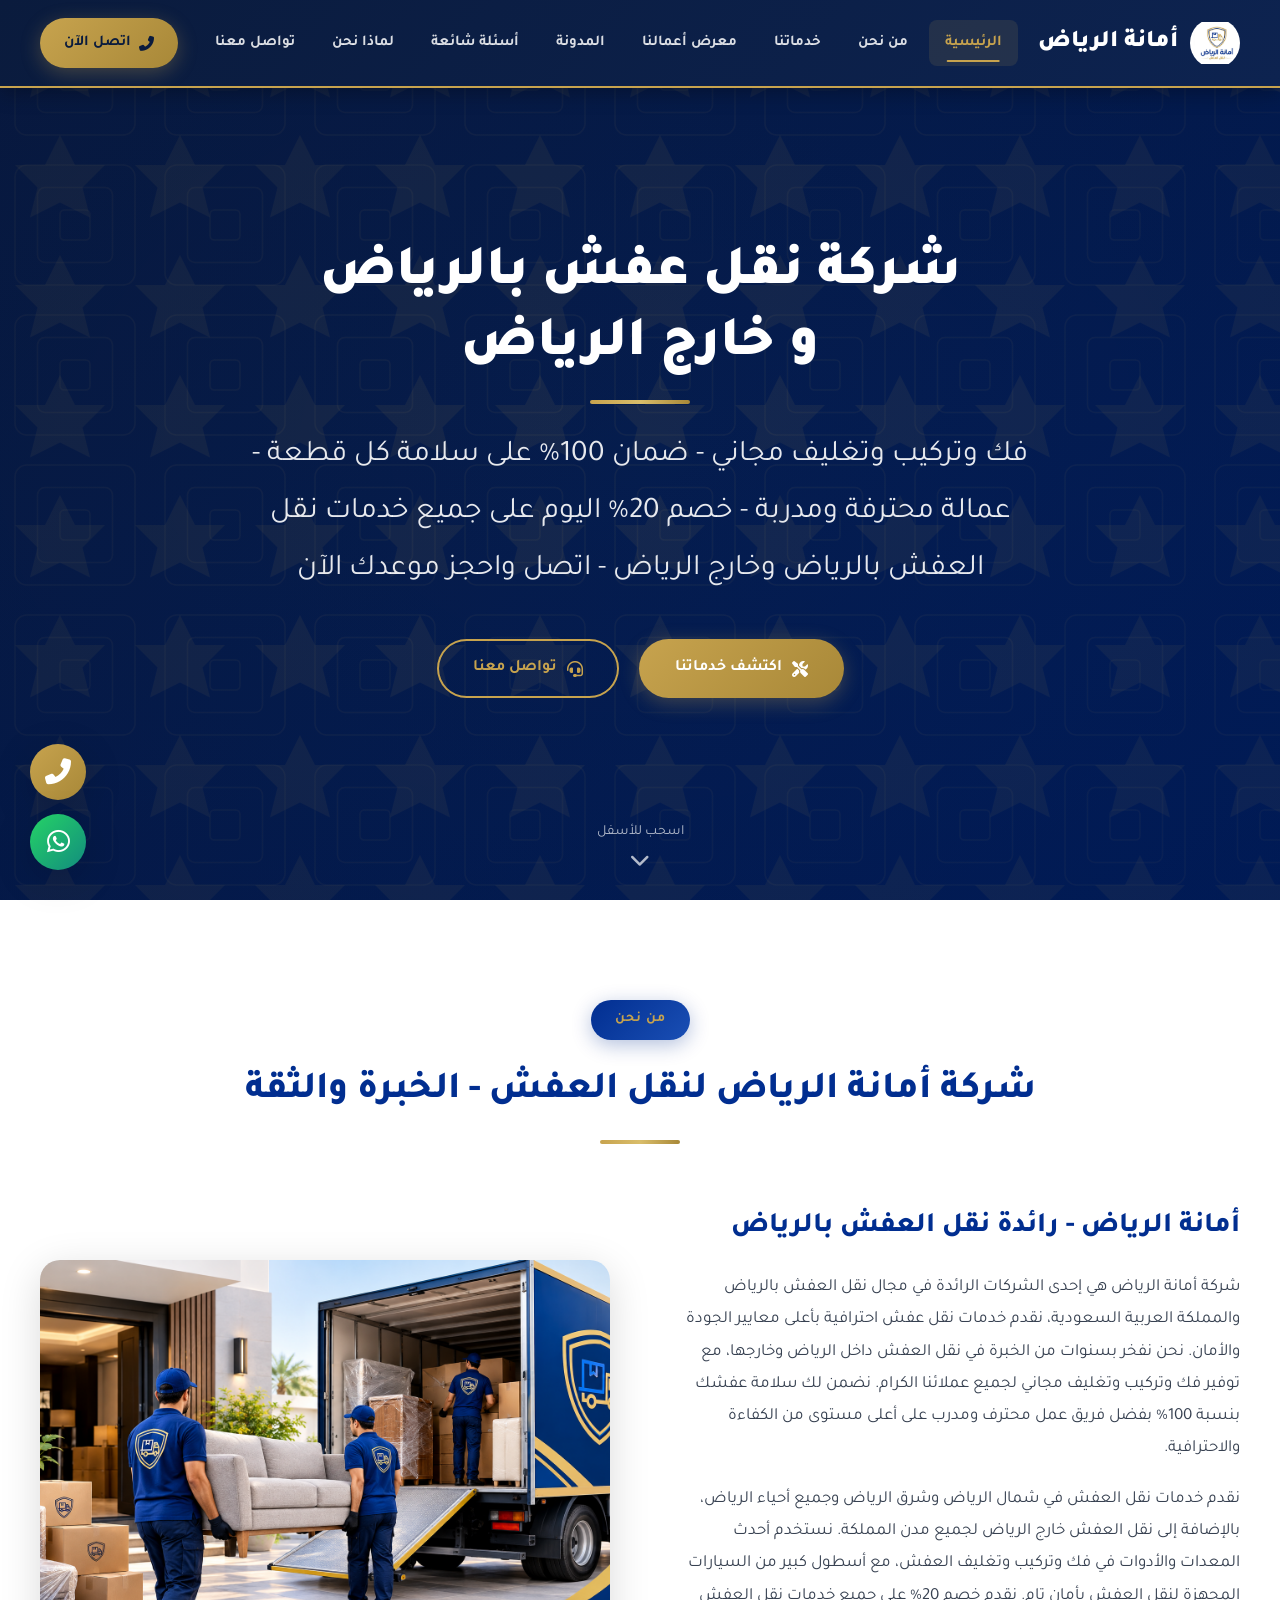
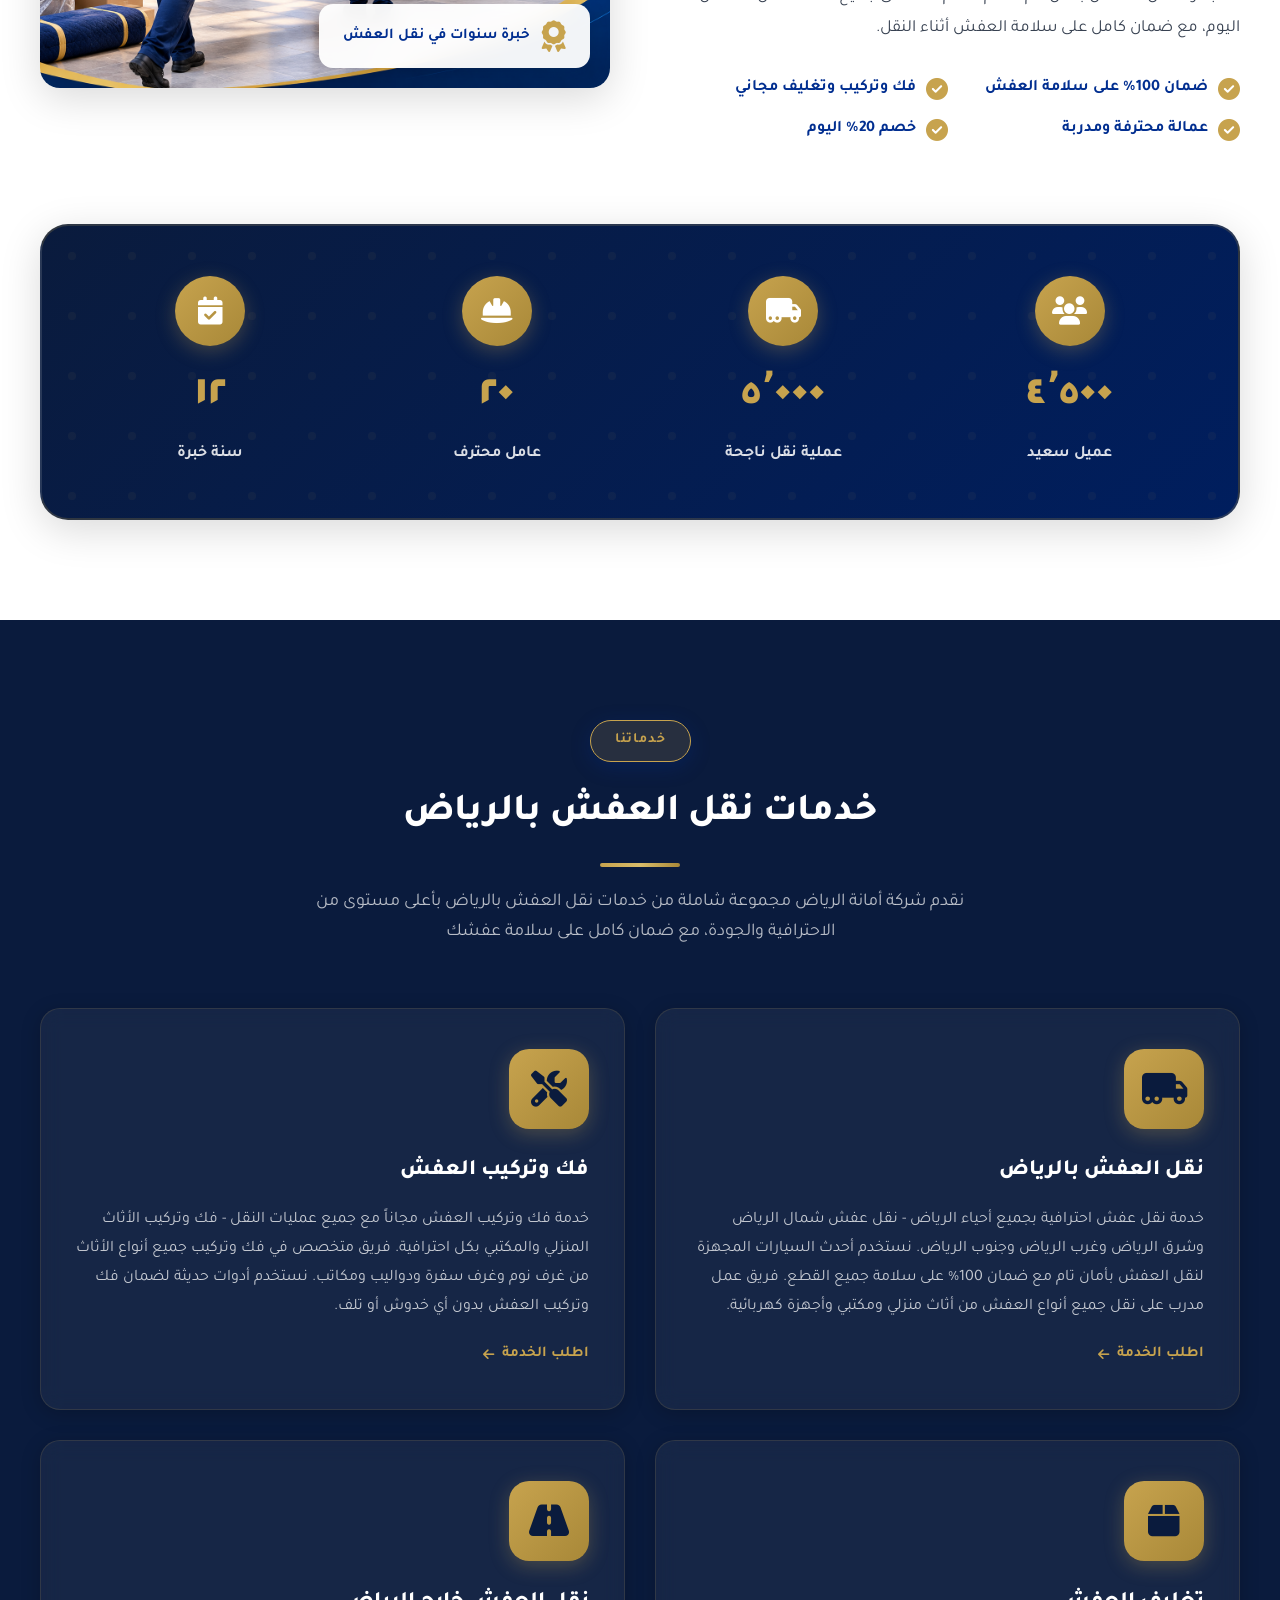
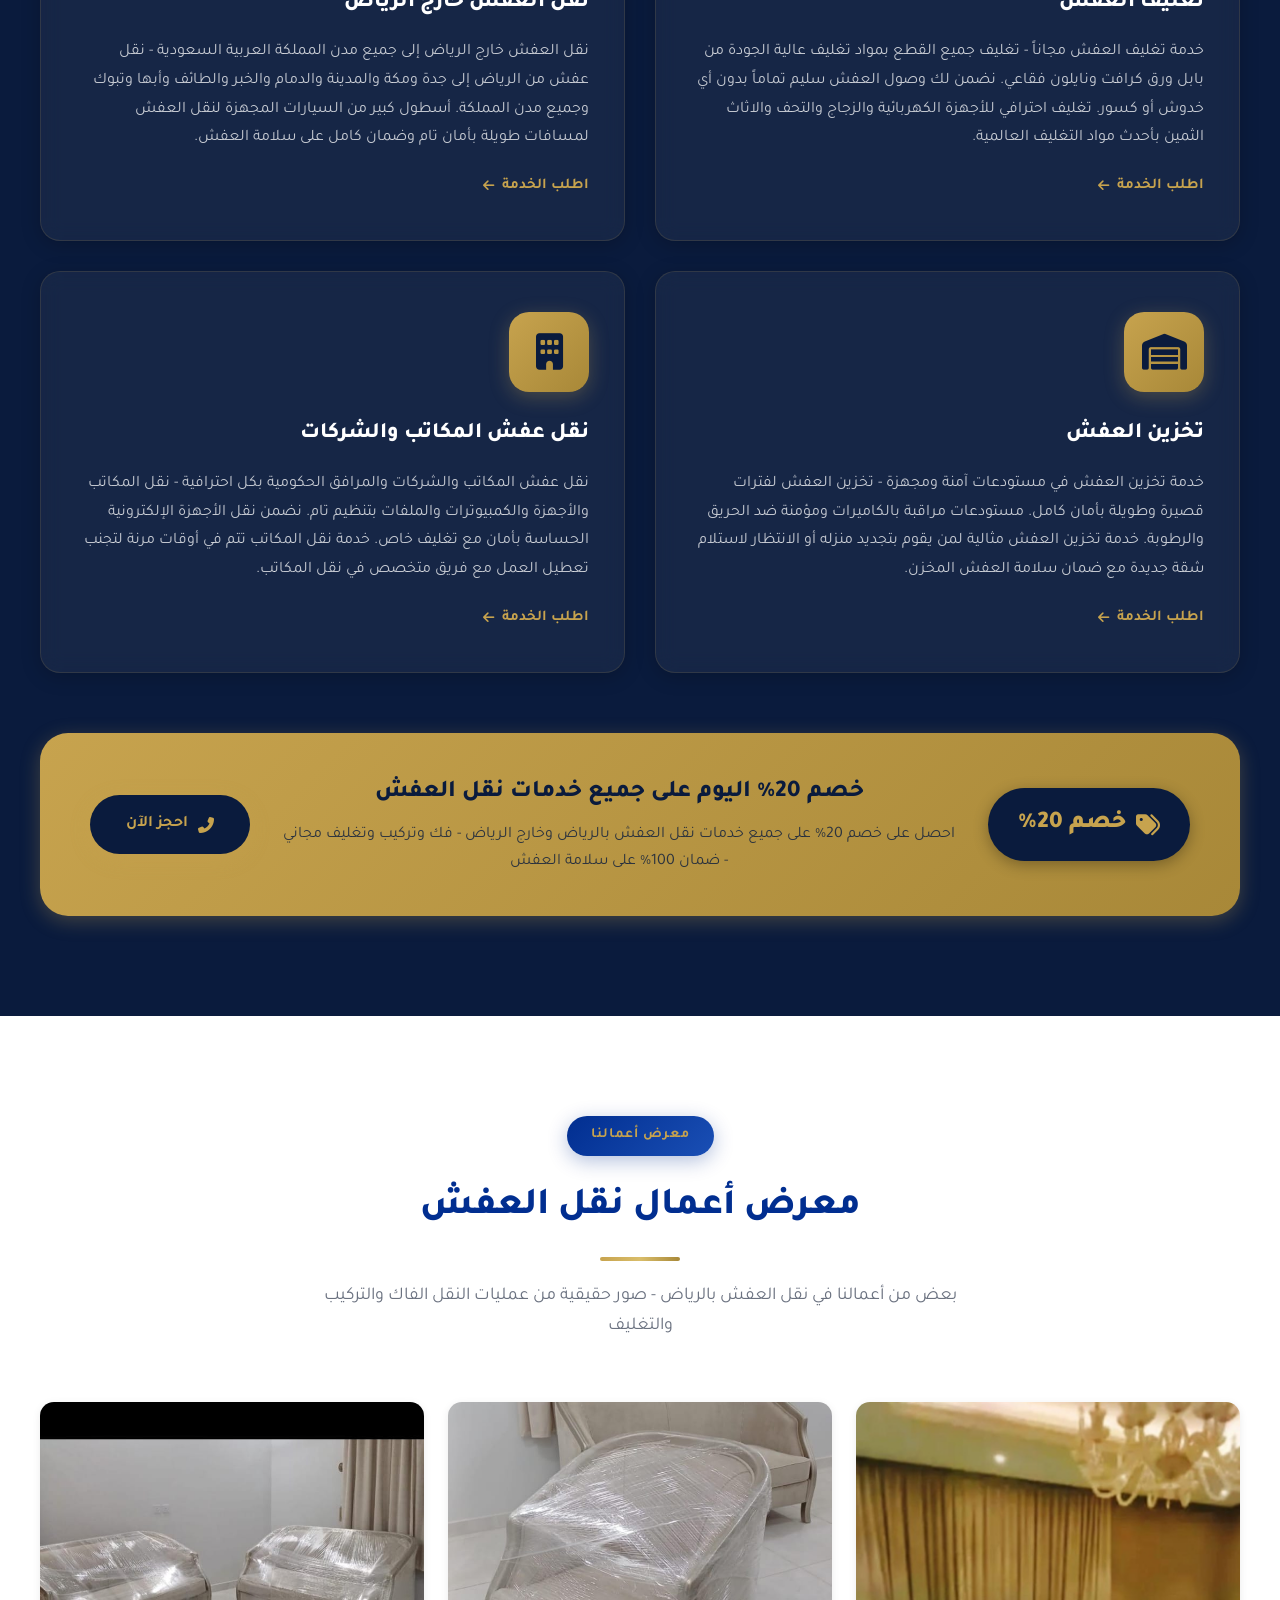
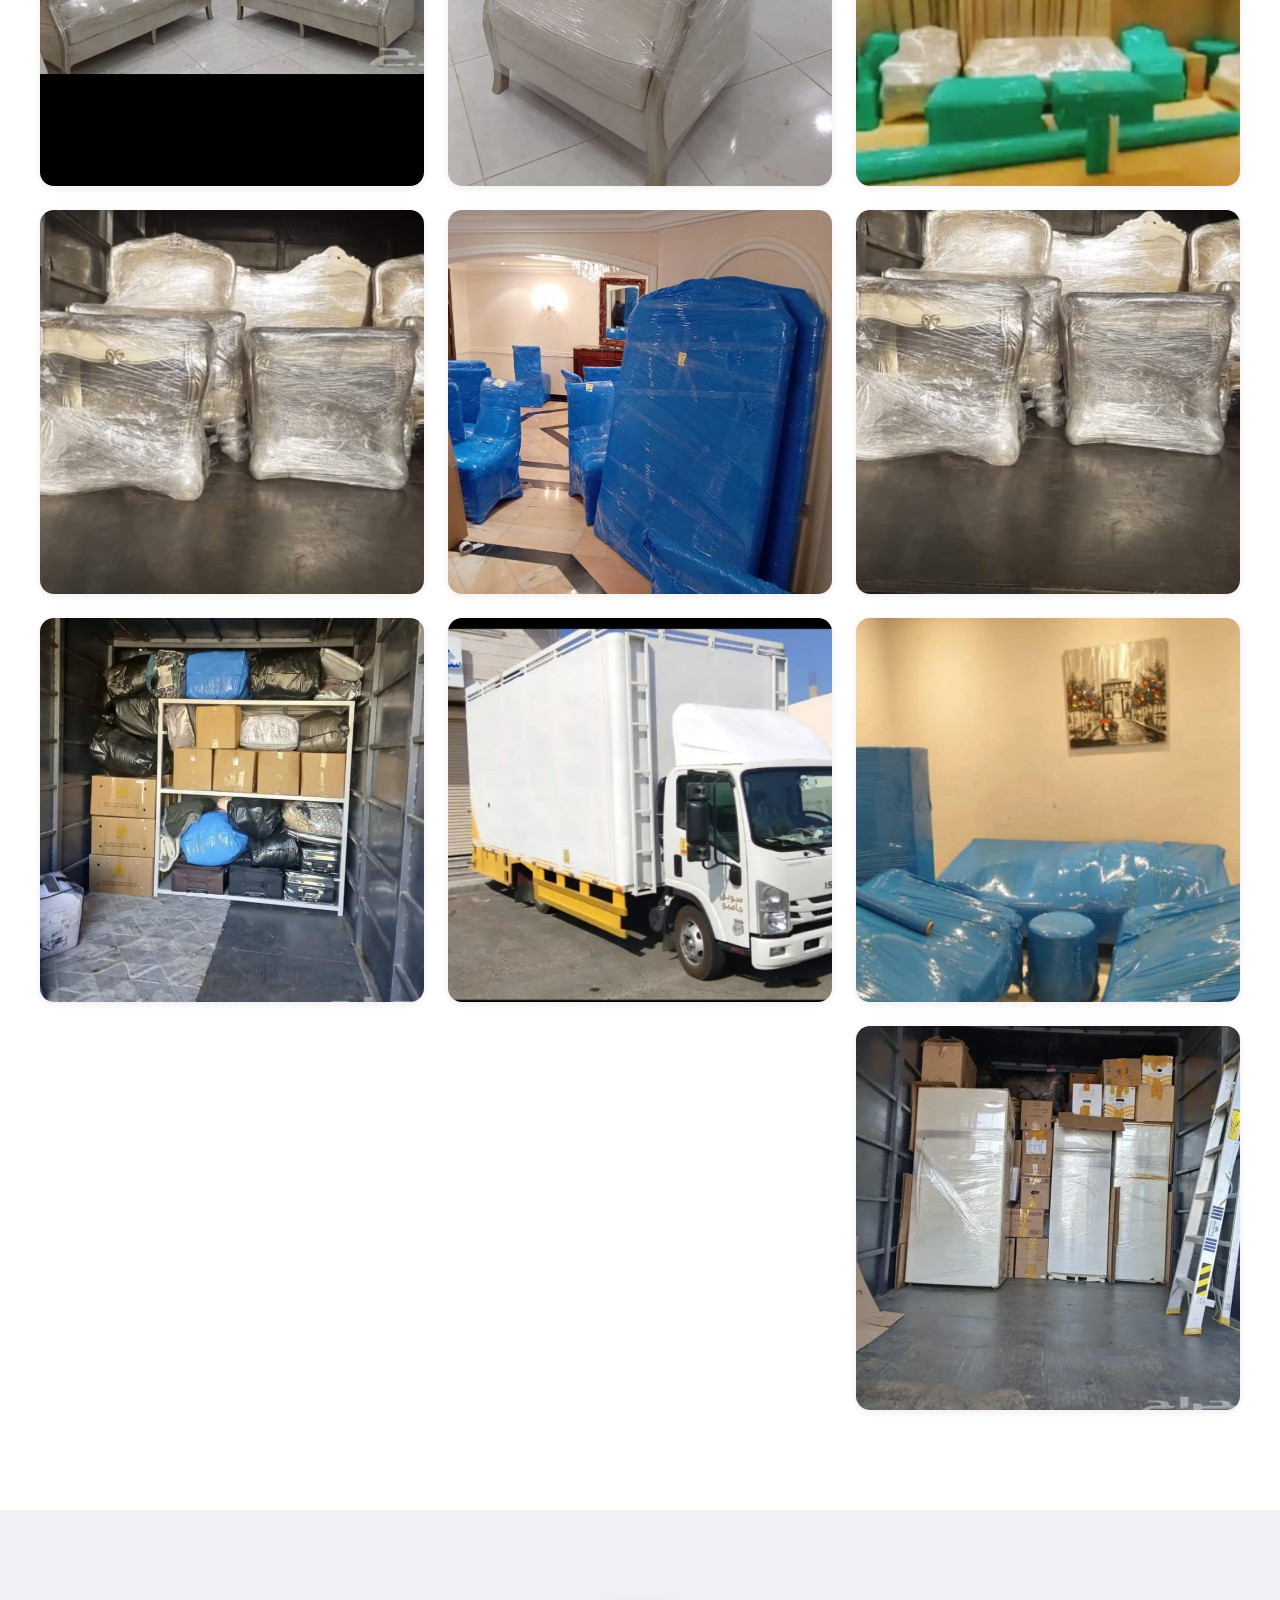
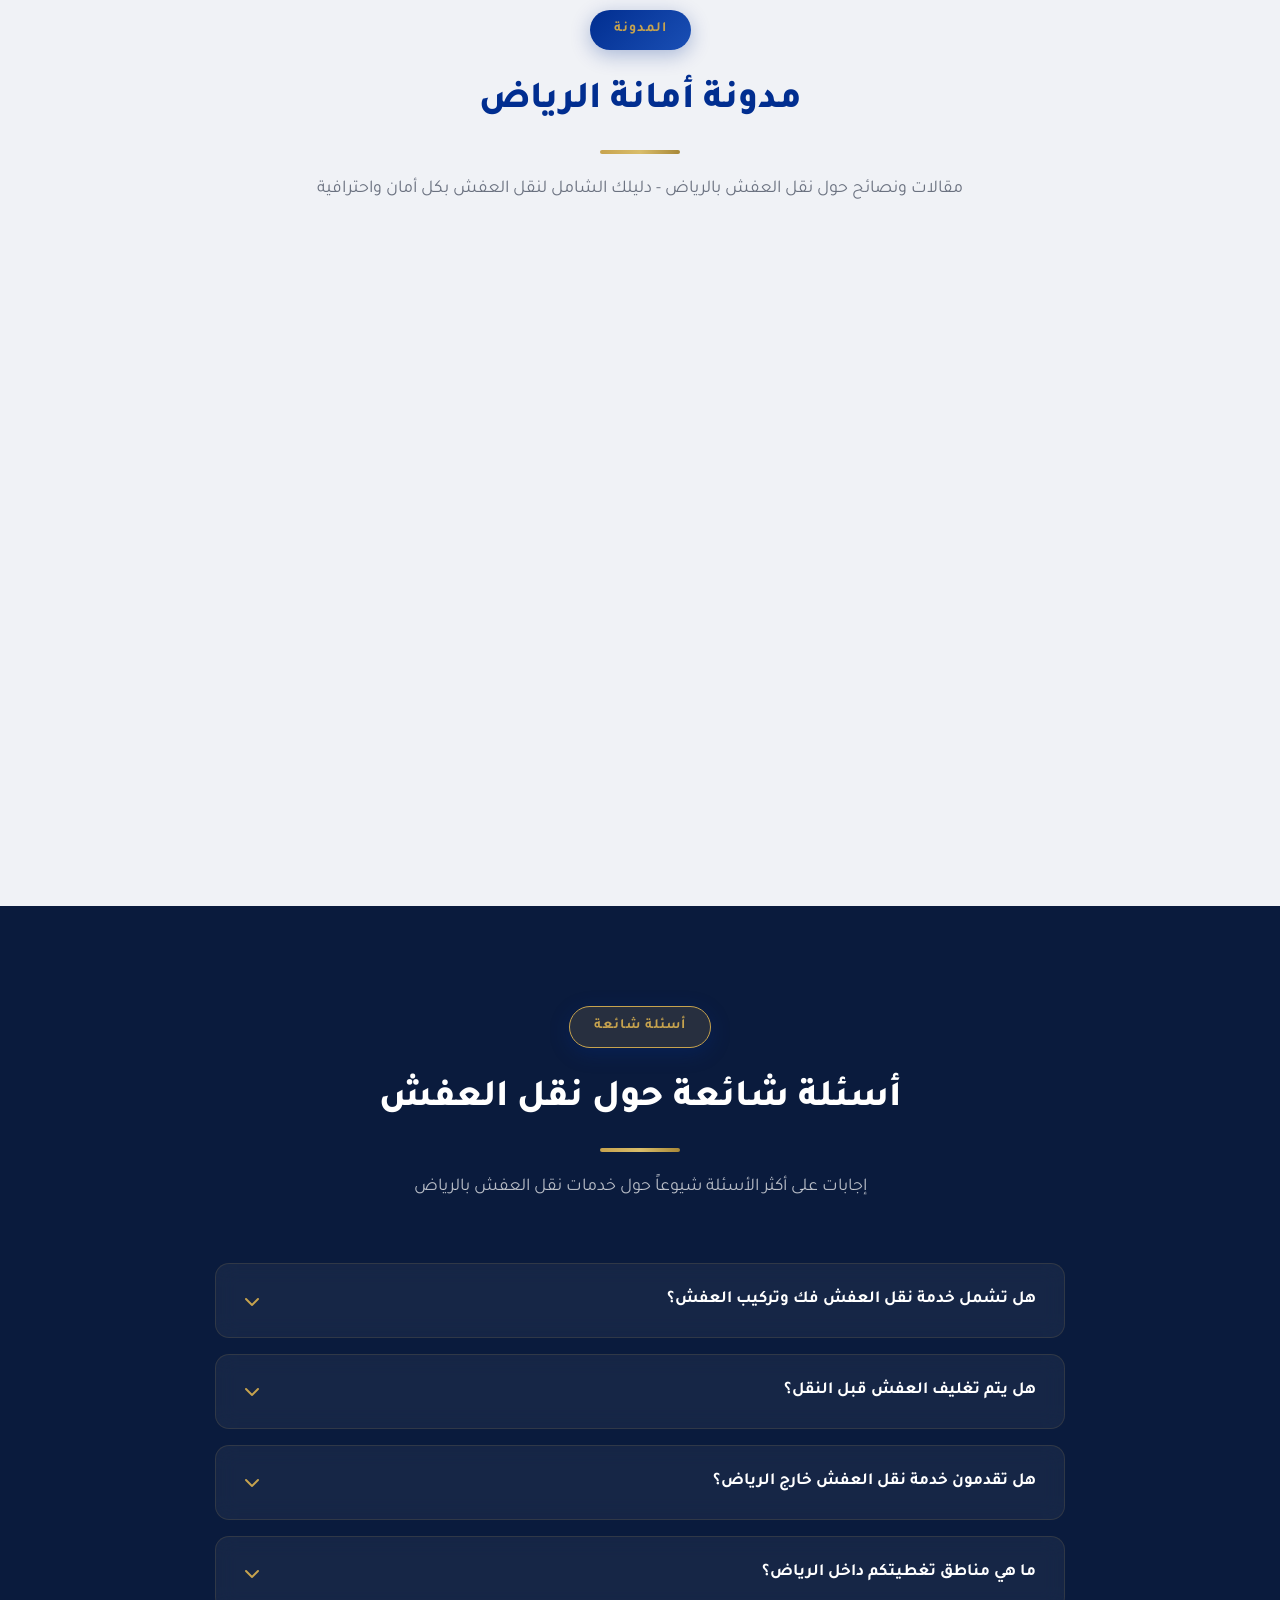
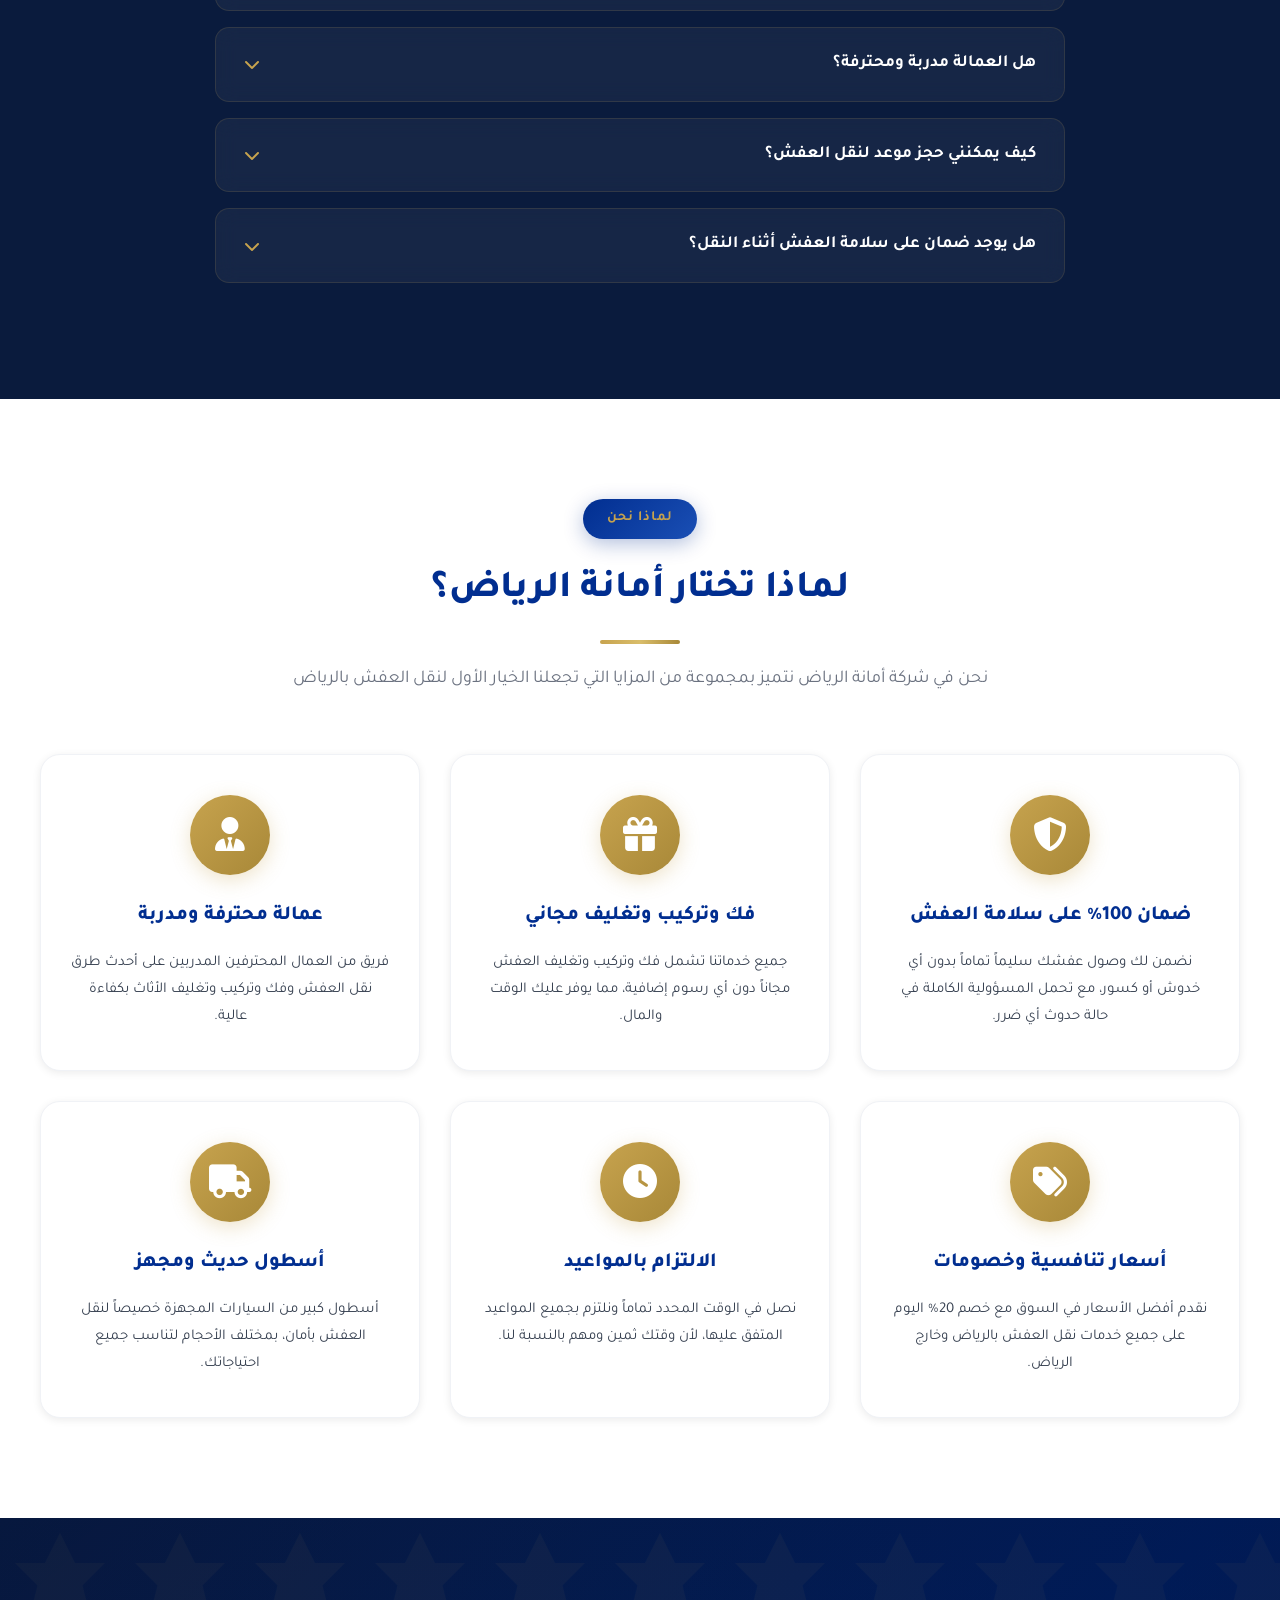
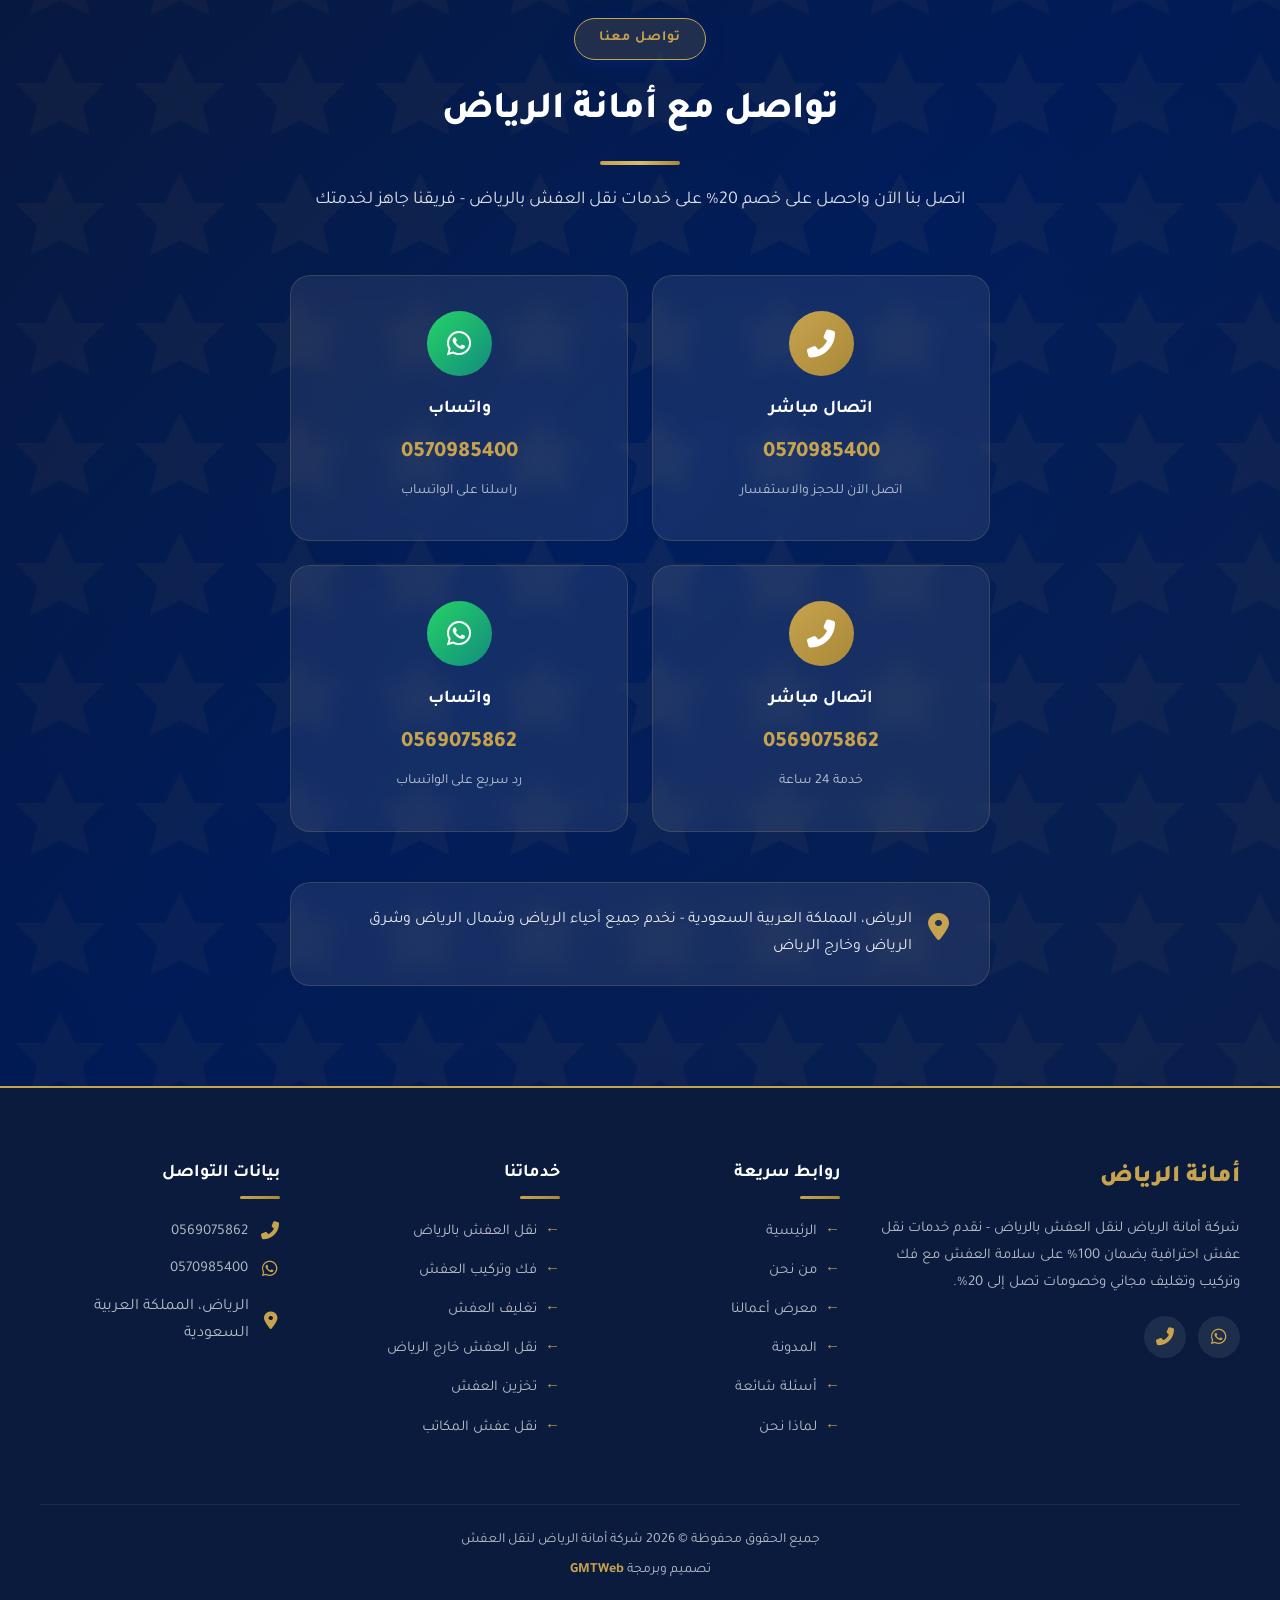
<file: index.html>
<!DOCTYPE html>
<html lang="ar" dir="rtl">
<head>
<meta charset="UTF-8">
<meta name="viewport" content="width=device-width, initial-scale=1.0">
<meta name="description" content="شركة أمانة الرياض لنقل العفش بالرياض - فك وتركيب وتغليف مجاني - ضمان 100% سلامة العفش - نقل عفش شمال وشرق الرياض - عمالة محترفة - خصم 20% اليوم بالرياض وخارج الرياض">
<meta name="keywords" content="نقل عفش بالرياض, شركة نقل عفش, نقل عفش شمال الرياض, نقل عفش شرق الرياض, فك وتركيب عفش, تغليف عفش, نقل عفش خارج الرياض, شركة نقل اثاث, نقل اثاث الرياض, أمانة الرياض, نقل عفش رخيص, نقل عفش آمن, ضمان نقل العفش, خصومات نقل عفش, عمالة محترفة نقل عفش, نقل عفش بالرياض بضمان, افضل شركة نقل عفش, نقل عفش منزلية, نقل عفش شركات, نقل عفش مكاتب, تخزين عفش, نقل عفش سريع, تغليف اثاث, فك وتركيب اثاث">
<title>أمانة الرياض | شركة نقل عفش بالرياض و خارج الرياض - فك وتركيب وتغليف مجاني - ضمان 100%</title>
<link rel="preconnect" href="https://fonts.googleapis.com">
<link rel="preconnect" href="https://fonts.gstatic.com" crossorigin>
<link href="https://fonts.googleapis.com/css2?family=Tajawal:wght@300;400;500;700;800;900&display=swap" rel="stylesheet">
<link rel="stylesheet" href="https://cdnjs.cloudflare.com/ajax/libs/font-awesome/6.5.1/css/all.min.css">
<link rel="stylesheet" href="style.css">
    <meta name="twitter:card" content="summary_large_image">
</head>
<body>

<div id="preloader"><div class="loader-circle"></div></div>

<div class="progress-bar"><span id="progressBar"></span></div>

<div class="float-buttons">
<a href="tel:0569075862" class="float-btn float-call" aria-label="اتصال"><i class="fas fa-phone-alt"></i></a>
<a href="https://wa.me/966569075862" target="_blank" class="float-btn float-whatsapp" aria-label="واتساب"><i class="fab fa-whatsapp"></i></a>
</div>

<header id="header">
<div class="container header-inner">
<a href="#home" class="logo">
<img src="images/image.png" alt="أمانة الرياض" class="logo-img" onerror="this.style.display='none'">
<span class="logo-text">أمانة الرياض</span>
</a>
<nav class="nav-desktop">
<ul>
<li><a href="#home" class="nav-link active">الرئيسية</a></li>
<li><a href="#about" class="nav-link">من نحن</a></li>
<li><a href="#services" class="nav-link">خدماتنا</a></li>
<li><a href="#gallery" class="nav-link">معرض أعمالنا</a></li>
<li><a href="#blog" class="nav-link">المدونة</a></li>
<li><a href="#faq" class="nav-link">أسئلة شائعة</a></li>
<li><a href="#why" class="nav-link">لماذا نحن</a></li>
<li><a href="#contact" class="nav-link">تواصل معنا</a></li>
</ul>
</nav>
<a href="tel:0569075862" class="header-call">
<i class="fas fa-phone-alt"></i>
<span>اتصل الآن</span>
</a>
<button class="menu-toggle" id="menuToggle" aria-label="القائمة">
<span></span><span></span><span></span>
</button>
</div>
</header>

<div class="mobile-menu" id="mobileMenu">
<div class="mobile-menu-header">
<div class="mobile-menu-logo">أمانة الرياض</div>
<button class="mobile-menu-close" id="menuClose" aria-label="إغلاق"><i class="fas fa-times"></i></button>
</div>
<nav class="mobile-nav">
<ul>
<li><a href="#home" class="mobile-link"><i class="fas fa-home"></i> الرئيسية</a></li>
<li><a href="#about" class="mobile-link"><i class="fas fa-info-circle"></i> من نحن</a></li>
<li><a href="#services" class="mobile-link"><i class="fas fa-truck-moving"></i> خدماتنا</a></li>
<li><a href="#gallery" class="mobile-link"><i class="fas fa-images"></i> معرض أعمالنا</a></li>
<li><a href="#blog" class="mobile-link"><i class="fas fa-blog"></i> المدونة</a></li>
<li><a href="#faq" class="mobile-link"><i class="fas fa-question-circle"></i> أسئلة شائعة</a></li>
<li><a href="#why" class="mobile-link"><i class="fas fa-star"></i> لماذا نحن</a></li>
<li><a href="#contact" class="mobile-link"><i class="fas fa-envelope"></i> تواصل معنا</a></li>
</ul>
</nav>
<div class="mobile-menu-footer">
<p>للحجز والاستفسار</p>
<a href="tel:0569075862" class="mobile-call-btn"><i class="fas fa-phone-alt"></i> 0569075862</a>
</div>
</div>
<div class="mobile-overlay" id="mobileOverlay"></div>

<section id="home" class="hero">
<div class="hero-bg"></div>
<div class="hero-overlay"></div>
<div class="container hero-content">
<h1 class="hero-title">شركة نقل عفش بالرياض   <br>و خارج الرياض   </h1>
<p class="hero-subtitle">فك وتركيب وتغليف مجاني - ضمان 100% على سلامة كل قطعة - عمالة محترفة ومدربة - خصم 20% اليوم على جميع خدمات نقل العفش بالرياض وخارج الرياض - اتصل واحجز موعدك الآن</p>
<div class="hero-buttons">
<a href="#services" class="btn btn-primary"><i class="fas fa-tools"></i> اكتشف خدماتنا</a>
<a href="#contact" class="btn btn-secondary"><i class="fas fa-headset"></i> تواصل معنا</a>
</div>
</div>
<div class="hero-scroll">
<span>اسحب للأسفل</span>
<i class="fas fa-chevron-down"></i>
</div>
</section>

<section id="about" class="about">
<div class="container">
<div class="section-header">
<span class="section-tag">من نحن</span>
<h2 class="section-title">شركة أمانة الرياض لنقل العفش - الخبرة والثقة</h2>
<div class="section-divider"></div>
</div>
<div class="about-grid">
<div class="about-text">
<h3>أمانة الرياض - رائدة نقل العفش بالرياض</h3>
<p>شركة أمانة الرياض هي إحدى الشركات الرائدة في مجال نقل العفش بالرياض والمملكة العربية السعودية، نقدم خدمات نقل عفش احترافية بأعلى معايير الجودة والأمان. نحن نفخر بسنوات من الخبرة في نقل العفش داخل الرياض وخارجها، مع توفير فك وتركيب وتغليف مجاني لجميع عملائنا الكرام. نضمن لك سلامة عفشك بنسبة 100% بفضل فريق عمل محترف ومدرب على أعلى مستوى من الكفاءة والاحترافية.</p>
<p>نقدم خدمات نقل العفش في شمال الرياض وشرق الرياض وجميع أحياء الرياض، بالإضافة إلى نقل العفش خارج الرياض لجميع مدن المملكة. نستخدم أحدث المعدات والأدوات في فك وتركيب وتغليف العفش، مع أسطول كبير من السيارات المجهزة لنقل العفش بأمان تام. نقدم خصم 20% على جميع خدمات نقل العفش اليوم، مع ضمان كامل على سلامة العفش أثناء النقل.</p>
<div class="about-features">
<div class="about-feature"><i class="fas fa-check-circle"></i> ضمان 100% على سلامة العفش</div>
<div class="about-feature"><i class="fas fa-check-circle"></i> فك وتركيب وتغليف مجاني</div>
<div class="about-feature"><i class="fas fa-check-circle"></i> عمالة محترفة ومدربة</div>
<div class="about-feature"><i class="fas fa-check-circle"></i> خصم 20% اليوم</div>
</div>
</div>
<div class="about-image">
<div class="about-img-wrapper">
<img src="images/about.png" alt="شركة أمانة الرياض لنقل العفش" onerror="this.style.display='none'">
<div class="about-img-badge">
<i class="fas fa-award"></i>
<span>خبرة سنوات في نقل العفش</span>
</div>
</div>
</div>
</div>
<div class="stats">
<div class="stat-item">
<div class="stat-icon"><i class="fas fa-users"></i></div>
<div class="stat-number" data-target="4500">0</div>
<div class="stat-label">عميل سعيد</div>
</div>
<div class="stat-item">
<div class="stat-icon"><i class="fas fa-truck-moving"></i></div>
<div class="stat-number" data-target="5000">0</div>
<div class="stat-label">عملية نقل ناجحة</div>
</div>
<div class="stat-item">
<div class="stat-icon"><i class="fas fa-hard-hat"></i></div>
<div class="stat-number" data-target="20">0</div>
<div class="stat-label">عامل محترف</div>
</div>
<div class="stat-item">
<div class="stat-icon"><i class="fas fa-calendar-check"></i></div>
<div class="stat-number" data-target="12">0</div>
<div class="stat-label">سنة خبرة</div>
</div>
</div>
</div>
</section>

<section id="services" class="services">
<div class="container">
<div class="section-header">
<span class="section-tag">خدماتنا</span>
<h2 class="section-title">خدمات نقل العفش بالرياض</h2>
<div class="section-divider"></div>
<p class="section-desc">نقدم شركة أمانة الرياض مجموعة شاملة من خدمات نقل العفش بالرياض بأعلى مستوى من الاحترافية والجودة، مع ضمان كامل على سلامة عفشك</p>
</div>
<div class="services-grid">

<div class="service-card" data-anim="fade-up">
<div class="service-icon"><i class="fas fa-truck-moving"></i></div>
<h3>نقل العفش بالرياض</h3>
<p>خدمة نقل عفش احترافية بجميع أحياء الرياض - نقل عفش شمال الرياض وشرق الرياض وغرب الرياض وجنوب الرياض. نستخدم أحدث السيارات المجهزة لنقل العفش بأمان تام مع ضمان 100% على سلامة جميع القطع. فريق عمل مدرب على نقل جميع أنواع العفش من أثاث منزلي ومكتبي وأجهزة كهربائية.</p>
<a href="#contact" class="service-link">اطلب الخدمة <i class="fas fa-arrow-left"></i></a>
</div>

<div class="service-card" data-anim="fade-up">
<div class="service-icon"><i class="fas fa-tools"></i></div>
<h3>فك وتركيب العفش</h3>
<p>خدمة فك وتركيب العفش مجاناً مع جميع عمليات النقل - فك وتركيب الأثاث المنزلي والمكتبي بكل احترافية. فريق متخصص في فك وتركيب جميع أنواع الأثاث من غرف نوم وغرف سفرة ودواليب ومكاتب. نستخدم أدوات حديثة لضمان فك وتركيب العفش بدون أي خدوش أو تلف.</p>
<a href="#contact" class="service-link">اطلب الخدمة <i class="fas fa-arrow-left"></i></a>
</div>

<div class="service-card" data-anim="fade-up">
<div class="service-icon"><i class="fas fa-box"></i></div>
<h3>تغليف العفش</h3>
<p>خدمة تغليف العفش مجاناً - تغليف جميع القطع بمواد تغليف عالية الجودة من بابل ورق كرافت ونايلون فقاعي. نضمن لك وصول العفش سليم تماماً بدون أي خدوش أو كسور. تغليف احترافي للأجهزة الكهربائية والزجاج والتحف والاثاث الثمين بأحدث مواد التغليف العالمية.</p>
<a href="#contact" class="service-link">اطلب الخدمة <i class="fas fa-arrow-left"></i></a>
</div>

<div class="service-card" data-anim="fade-up">
<div class="service-icon"><i class="fas fa-road"></i></div>
<h3>نقل العفش خارج الرياض</h3>
<p>نقل العفش خارج الرياض إلى جميع مدن المملكة العربية السعودية - نقل عفش من الرياض إلى جدة ومكة والمدينة والدمام والخبر والطائف وأبها وتبوك وجميع مدن المملكة. أسطول كبير من السيارات المجهزة لنقل العفش لمسافات طويلة بأمان تام وضمان كامل على سلامة العفش.</p>
<a href="#contact" class="service-link">اطلب الخدمة <i class="fas fa-arrow-left"></i></a>
</div>

<div class="service-card" data-anim="fade-up">
<div class="service-icon"><i class="fas fa-warehouse"></i></div>
<h3>تخزين العفش</h3>
<p>خدمة تخزين العفش في مستودعات آمنة ومجهزة - تخزين العفش لفترات قصيرة وطويلة بأمان كامل. مستودعات مراقبة بالكاميرات ومؤمنة ضد الحريق والرطوبة. خدمة تخزين العفش مثالية لمن يقوم بتجديد منزله أو الانتظار لاستلام شقة جديدة مع ضمان سلامة العفش المخزن.</p>
<a href="#contact" class="service-link">اطلب الخدمة <i class="fas fa-arrow-left"></i></a>
</div>

<div class="service-card" data-anim="fade-up">
<div class="service-icon"><i class="fas fa-building"></i></div>
<h3>نقل عفش المكاتب والشركات</h3>
<p>نقل عفش المكاتب والشركات والمرافق الحكومية بكل احترافية - نقل المكاتب والأجهزة والكمبيوترات والملفات بتنظيم تام. نضمن نقل الأجهزة الإلكترونية الحساسة بأمان مع تغليف خاص. خدمة نقل المكاتب تتم في أوقات مرنة لتجنب تعطيل العمل مع فريق متخصص في نقل المكاتب.</p>
<a href="#contact" class="service-link">اطلب الخدمة <i class="fas fa-arrow-left"></i></a>
</div>

</div>
<div class="services-discount">
<div class="discount-badge"><i class="fas fa-tags"></i> خصم 20%</div>
<div class="discount-text">
<h3>خصم 20% اليوم على جميع خدمات نقل العفش</h3>
<p>احصل على خصم 20% على جميع خدمات نقل العفش بالرياض وخارج الرياض - فك وتركيب وتغليف مجاني - ضمان 100% على سلامة العفش</p>
</div>
<a href="tel:0569075862" class="btn btn-primary"><i class="fas fa-phone-alt"></i> احجز الآن</a>
</div>
</div>
</section>

<section id="gallery" class="gallery">
<div class="container">
<div class="section-header">
<span class="section-tag">معرض أعمالنا</span>
<h2 class="section-title">معرض أعمال نقل العفش</h2>
<div class="section-divider"></div>
<p class="section-desc">بعض من أعمالنا في نقل العفش بالرياض - صور حقيقية من عمليات النقل الفاك والتركيب والتغليف</p>
</div>
<div class="gallery-grid">
<div class="gallery-item"><img src="images/IMG-20260913-WA0026.jpg" alt="نقل عفش بالرياض" onerror="this.parentElement.style.display='none'"></div>
<div class="gallery-item"><img src="images/IMG-20260913-WA0027.jpg" alt="فك وتركيب العفش" onerror="this.parentElement.style.display='none'"></div>
<div class="gallery-item"><img src="images/IMG-20260913-WA0028.jpg" alt="تغليف العفش" onerror="this.parentElement.style.display='none'"></div>
<div class="gallery-item"><img src="images/IMG-20260913-WA0029.jpg" alt="نقل اثاث الرياض" onerror="this.parentElement.style.display='none'"></div>
<div class="gallery-item"><img src="images/IMG-20260913-WA0030.jpg" alt="نقل عفش خارج الرياض" onerror="this.parentElement.style.display='none'"></div>
<div class="gallery-item"><img src="images/IMG-20260913-WA0031.jpg" alt="عمالة محترفة نقل عفش" onerror="this.parentElement.style.display='none'"></div>
<div class="gallery-item"><img src="images/IMG-20260913-WA0032.jpg" alt="عمالة محترفة نقل عفش" onerror="this.parentElement.style.display='none'"></div>
<div class="gallery-item"><img src="images/IMG-20260913-WA0033.jpg" alt="عمالة محترفة نقل عفش" onerror="this.parentElement.style.display='none'"></div>
<div class="gallery-item"><img src="images/IMG-20260913-WA0034.jpg" alt="عمالة محترفة نقل عفش" onerror="this.parentElement.style.display='none'"></div>
<div class="gallery-item"><img src="images/IMG-20260913-WA0035.jpg" alt="عمالة محترفة نقل عفش" onerror="this.parentElement.style.display='none'"></div>
</div>
</div>
</section>

<section id="blog" class="blog">
<div class="container">
<div class="section-header">
<span class="section-tag">المدونة</span>
<h2 class="section-title">مدونة أمانة الرياض</h2>
<div class="section-divider"></div>
<p class="section-desc">مقالات ونصائح حول نقل العفش بالرياض - دليلك الشامل لنقل العفش بكل أمان واحترافية</p>
</div>
<div class="blog-grid">

<div class="blog-card">
<div class="blog-img-wrapper">
<img src="images/about.png" alt="نقل العفش بالرياض" onerror="this.style.display='none'">
<div class="blog-date"><i class="far fa-calendar"></i> 14 سبتمبر 2026</div>
</div>
<div class="blog-content">
<span class="blog-category">نقل العفش</span>
<h3>دليلك الشامل لنقل العفش بالرياض بكل أمان</h3>
<p>تعرف على أهم الخطوات والنصائح لنقل العفش بالرياض بكل سهولة وأمان، وكيف تختار أفضل شركة نقل عفش تضمن سلامة أثاثك من البداية للنهاية مع ضمان كامل على جميع القطع.</p>
<a href="details.html?id=1" class="blog-read-more">اقرأ المزيد <i class="fas fa-arrow-left"></i></a>
</div>
</div>

<div class="blog-card">
<div class="blog-img-wrapper">
<img src="images/blog2.png" alt="فك وتركيب العفش" onerror="this.style.display='none'">
<div class="blog-date"><i class="far fa-calendar"></i> 14 سبتمبر 2026</div>
</div>
<div class="blog-content">
<span class="blog-category">فك وتركيب</span>
<h3>أهمية فك وتركيب العفش بواسطة محترفين</h3>
<p>لماذا يجب أن يتم فك وتركيب العفش بواسطة فريق محترف؟ وما هي المخاطر التي قد تواجهها عند القيام بذلك بنفسك؟ تعرف على أهمية الاستعانة بمتخصصين في فك وتركيب الأثاث.</p>
<a href="details.html?id=2" class="blog-read-more">اقرأ المزيد <i class="fas fa-arrow-left"></i></a>
</div>
</div>

<div class="blog-card">
<div class="blog-img-wrapper">
<img src="images/blog3.png" alt="تغليف العفش" onerror="this.style.display='none'">
<div class="blog-date"><i class="far fa-calendar"></i> 14 سبتمبر 2026</div>
</div>
<div class="blog-content">
<span class="blog-category">تغليف العفش</span>
<h3>كيف يتم تغليف العفش بشكل احترافي؟</h3>
<p>تعرف على طرق ومواد تغليف العفش الاحترافية التي تضمن سلامة عفشك أثناء النقل، وكيفية تغليف كل نوع من الأثاث والأجهزة الكهربائية والزجاج بطريقة صحيحة وآمنة.</p>
<a href="details.html?id=3" class="blog-read-more">اقرأ المزيد <i class="fas fa-arrow-left"></i></a>
</div>
</div>

</div>
</div>
</section>

<section id="faq" class="faq">
<div class="container">
<div class="section-header">
<span class="section-tag">أسئلة شائعة</span>
<h2 class="section-title">أسئلة شائعة حول نقل العفش</h2>
<div class="section-divider"></div>
<p class="section-desc">إجابات على أكثر الأسئلة شيوعاً حول خدمات نقل العفش بالرياض</p>
</div>
<div class="faq-list">

<div class="faq-item">
<div class="faq-question">
<span>هل تشمل خدمة نقل العفش فك وتركيب العفش؟</span>
<i class="fas fa-chevron-down faq-icon"></i>
</div>
<div class="faq-answer">
<p>نعم، تشمل جميع خدمات نقل العفش لدى شركة أمانة الرياض فك وتركيب العفش مجاناً. فريقنا المتخصص يقوم بفك جميع القطع المنزلية والمكتبية باحترافية تامة ثم إعادة تركيبها في الموقع الجديد بدقة وعناية، مع ضمان سلامة جميع القطع أثناء الفك والتركيب.</p>
</div>
</div>

<div class="faq-item">
<div class="faq-question">
<span>هل يتم تغليف العفش قبل النقل؟</span>
<i class="fas fa-chevron-down faq-icon"></i>
</div>
<div class="faq-answer">
<p>بالتأكيد، نقدم خدمة تغليف العفش مجاناً مع جميع عمليات النقل. نستخدم مواد تغليف عالية الجودة من بابل ورق كرافت ونايلون فقاعي لتغليف جميع القطع، مما يضمن وصول العفش سليماً تماماً بدون أي خدوش أو كسور. التغليف يشمل الأجهزة الكهربائية والزجاج والتحف.</p>
</div>
</div>

<div class="faq-item">
<div class="faq-question">
<span>هل تقدمون خدمة نقل العفش خارج الرياض؟</span>
<i class="fas fa-chevron-down faq-icon"></i>
</div>
<div class="faq-answer">
<p>نعم، نقدم خدمة نقل العفش خارج الرياض إلى جميع مدن المملكة العربية السعودية. لدينا أسطول كبير من السيارات المجهزة لنقل العفش لمسافات طويلة، مع ضمان كامل على سلامة العفش أثناء النقل. نغطي جميع مدن المملكة من جدة ومكة والمدينة إلى الدمام والخبر والطائف وأبها وتبوك.</p>
</div>
</div>

<div class="faq-item">
<div class="faq-question">
<span>ما هي مناطق تغطيتكم داخل الرياض؟</span>
<i class="fas fa-chevron-down faq-icon"></i>
</div>
<div class="faq-answer">
<p>نغطي جميع أحياء ومناطق الرياض - شمال الرياض وشرق الرياض وغرب الرياض وجنوب الرياض ووسط الرياض. سواء كنت في النخيل أو الملقا أو العليا أو المغرزية أو حطين أو القيروان أو الياسمين أو النرجس أو أي حي آخر، نصل إليك في الوقت المحدد ونقدم خدمة نقل عفش احترافية.</p>
</div>
</div>

<div class="faq-item">
<div class="faq-question">
<span>هل العمالة مدربة ومحترفة؟</span>
<i class="fas fa-chevron-down faq-icon"></i>
</div>
<div class="faq-answer">
<p>نعم، جميع عمالتنا مدربة ومحترفة وذوو خبرة طويلة في مجال نقل العفش. يتم اختيار العمال بعناية فائقة وتدريبهم على أحدث طرق نقل وفك وتركيب وتغليف العفش. فريقنا يعرف كيفية التعامل مع جميع أنواع الأثاث والأجهزة الكهربائية الحساسة والتحف الثمينة.</p>
</div>
</div>

<div class="faq-item">
<div class="faq-question">
<span>كيف يمكنني حجز موعد لنقل العفش؟</span>
<i class="fas fa-chevron-down faq-icon"></i>
</div>
<div class="faq-answer">
<p>يمكنك حجز موعد لنقل العفش بكل سهولة عن طريق الاتصال على أرقامنا المباشرة أو عبر الواتساب. فريق خدمة العملاء جاهز للرد على استفساراتك وتحديد الموعد المناسب لك. نعمل طوال أيام الأسبوع لتلبية احتياجاتك في الوقت الذي يناسبك مع التزام تام بالمواعيد.</p>
</div>
</div>

<div class="faq-item">
<div class="faq-question">
<span>هل يوجد ضمان على سلامة العفش أثناء النقل؟</span>
<i class="fas fa-chevron-down faq-icon"></i>
</div>
<div class="faq-answer">
<p>نعم، نقدم ضمان 100% على سلامة العفش أثناء النقل. نحن واثقون من جودة خدماتنا واحترافية فريقنا، ولذلك نضمن لك وصول عفشك سليماً تماماً. في حالة حدوث أي ضرر - وهو أمر نادر جداً - نتحمل المسؤولية الكاملة. راحتك وطمأنينتك هما أولويتنا.</p>
</div>
</div>

</div>
</section>

<section id="why" class="why-us">
<div class="container">
<div class="section-header">
<span class="section-tag">لماذا نحن</span>
<h2 class="section-title">لماذا تختار أمانة الرياض؟</h2>
<div class="section-divider"></div>
<p class="section-desc">نحن في شركة أمانة الرياض نتميز بمجموعة من المزايا التي تجعلنا الخيار الأول لنقل العفش بالرياض</p>
</div>
<div class="why-grid">

<div class="why-card why-card-1">
<div class="why-icon"><i class="fas fa-shield-alt"></i></div>
<h3>ضمان 100% على سلامة العفش</h3>
<p>نضمن لك وصول عفشك سليماً تماماً بدون أي خدوش أو كسور، مع تحمل المسؤولية الكاملة في حالة حدوث أي ضرر.</p>
</div>

<div class="why-card why-card-2">
<div class="why-icon"><i class="fas fa-gift"></i></div>
<h3>فك وتركيب وتغليف مجاني</h3>
<p>جميع خدماتنا تشمل فك وتركيب وتغليف العفش مجاناً دون أي رسوم إضافية، مما يوفر عليك الوقت والمال.</p>
</div>

<div class="why-card why-card-3">
<div class="why-icon"><i class="fas fa-user-tie"></i></div>
<h3>عمالة محترفة ومدربة</h3>
<p>فريق من العمال المحترفين المدربين على أحدث طرق نقل العفش وفك وتركيب وتغليف الأثاث بكفاءة عالية.</p>
</div>

<div class="why-card why-card-4">
<div class="why-icon"><i class="fas fa-tags"></i></div>
<h3>أسعار تنافسية وخصومات</h3>
<p>نقدم أفضل الأسعار في السوق مع خصم 20% اليوم على جميع خدمات نقل العفش بالرياض وخارج الرياض.</p>
</div>

<div class="why-card why-card-5">
<div class="why-icon"><i class="fas fa-clock"></i></div>
<h3>الالتزام بالمواعيد</h3>
<p>نصل في الوقت المحدد تماماً ونلتزم بجميع المواعيد المتفق عليها، لأن وقتك ثمين ومهم بالنسبة لنا.</p>
</div>

<div class="why-card why-card-6">
<div class="why-icon"><i class="fas fa-truck"></i></div>
<h3>أسطول حديث ومجهز</h3>
<p>أسطول كبير من السيارات المجهزة خصيصاً لنقل العفش بأمان، بمختلف الأحجام لتناسب جميع احتياجاتك.</p>
</div>

</div>
</div>
</section>

<section id="contact" class="contact">
<div class="contact-bg"></div>
<div class="contact-overlay"></div>
<div class="container">
<div class="section-header">
<span class="section-tag">تواصل معنا</span>
<h2 class="section-title">تواصل مع أمانة الرياض</h2>
<div class="section-divider"></div>
<p class="section-desc">اتصل بنا الآن واحصل على خصم 20% على خدمات نقل العفش بالرياض - فريقنا جاهز لخدمتك</p>
</div>
<div class="contact-grid">

<a href="tel:0570985400" class="contact-card">
<div class="contact-icon"><i class="fas fa-phone-alt"></i></div>
<h3>اتصال مباشر</h3>
<p>0570985400</p>
<span>اتصل الآن للحجز والاستفسار</span>
</a>

<a href="https://wa.me/966570985400" target="_blank" class="contact-card">
<div class="contact-icon whatsapp-icon"><i class="fab fa-whatsapp"></i></div>
<h3>واتساب</h3>
<p>0570985400</p>
<span>راسلنا على الواتساب</span>
</a>

<a href="tel:0569075862" class="contact-card">
<div class="contact-icon"><i class="fas fa-phone-alt"></i></div>
<h3>اتصال مباشر</h3>
<p>0569075862</p>
<span>خدمة 24 ساعة</span>
</a>

<a href="https://wa.me/966569075862" target="_blank" class="contact-card">
<div class="contact-icon whatsapp-icon"><i class="fab fa-whatsapp"></i></div>
<h3>واتساب</h3>
<p>0569075862</p>
<span>رد سريع على الواتساب</span>
</a>

</div>
<div class="contact-address">
<div class="address-icon"><i class="fas fa-map-marker-alt"></i></div>
<p>الرياض، المملكة العربية السعودية - نخدم جميع أحياء الرياض وشمال الرياض وشرق الرياض وخارج الرياض</p>
</div>
</div>
</section>
<footer class="footer">
<div class="container">
<div class="footer-grid">
<div class="footer-col">
<h3 class="footer-logo">أمانة الرياض</h3>
<p>شركة أمانة الرياض لنقل العفش بالرياض - نقدم خدمات نقل عفش احترافية بضمان 100% على سلامة العفش مع فك وتركيب وتغليف مجاني وخصومات تصل إلى 20%.</p>
<div class="footer-social">
<a href="https://wa.me/966570985400" target="_blank" aria-label="واتساب"><i class="fab fa-whatsapp"></i></a>
<a href="tel:0569075862" aria-label="اتصال"><i class="fas fa-phone-alt"></i></a>
</div>
</div>
<div class="footer-col">
<h4>روابط سريعة</h4>
<ul>
<li><a href="#home">الرئيسية</a></li>
<li><a href="#about">من نحن</a></li>
<li><a href="#gallery">معرض أعمالنا</a></li>
<li><a href="#blog">المدونة</a></li>
<li><a href="#faq">أسئلة شائعة</a></li>
<li><a href="#why">لماذا نحن</a></li>
</ul>
</div>
<div class="footer-col">
<h4>خدماتنا</h4>
<ul>
<li><a href="#services">نقل العفش بالرياض</a></li>
<li><a href="#services">فك وتركيب العفش</a></li>
<li><a href="#services">تغليف العفش</a></li>
<li><a href="#services">نقل العفش خارج الرياض</a></li>
<li><a href="#services">تخزين العفش</a></li>
<li><a href="#services">نقل عفش المكاتب</a></li>
</ul>
</div>
<div class="footer-col">
<h4>بيانات التواصل</h4>
<ul class="footer-contact">
<li><i class="fas fa-phone-alt"></i> <a href="tel:0569075862" dir="ltr">0569075862</a></li>
<li><i class="fab fa-whatsapp"></i> <a href="https://wa.me/966570985400" target="_blank" dir="ltr">0570985400</a></li>
<li><i class="fas fa-map-marker-alt"></i> الرياض، المملكة العربية السعودية</li>
</ul>
</div>
</div>
<div class="footer-bottom">
<p>جميع الحقوق محفوظة &copy; 2026 شركة أمانة الرياض لنقل العفش</p>
<p>تصميم وبرمجة <a href="https://www.facebook.com/share/17UzqgSwiu/" target="_blank">GMTWeb</a></p>
</div>
</div>
</footer>

<script src="script.js"></script>
</body>
</html>
</file>
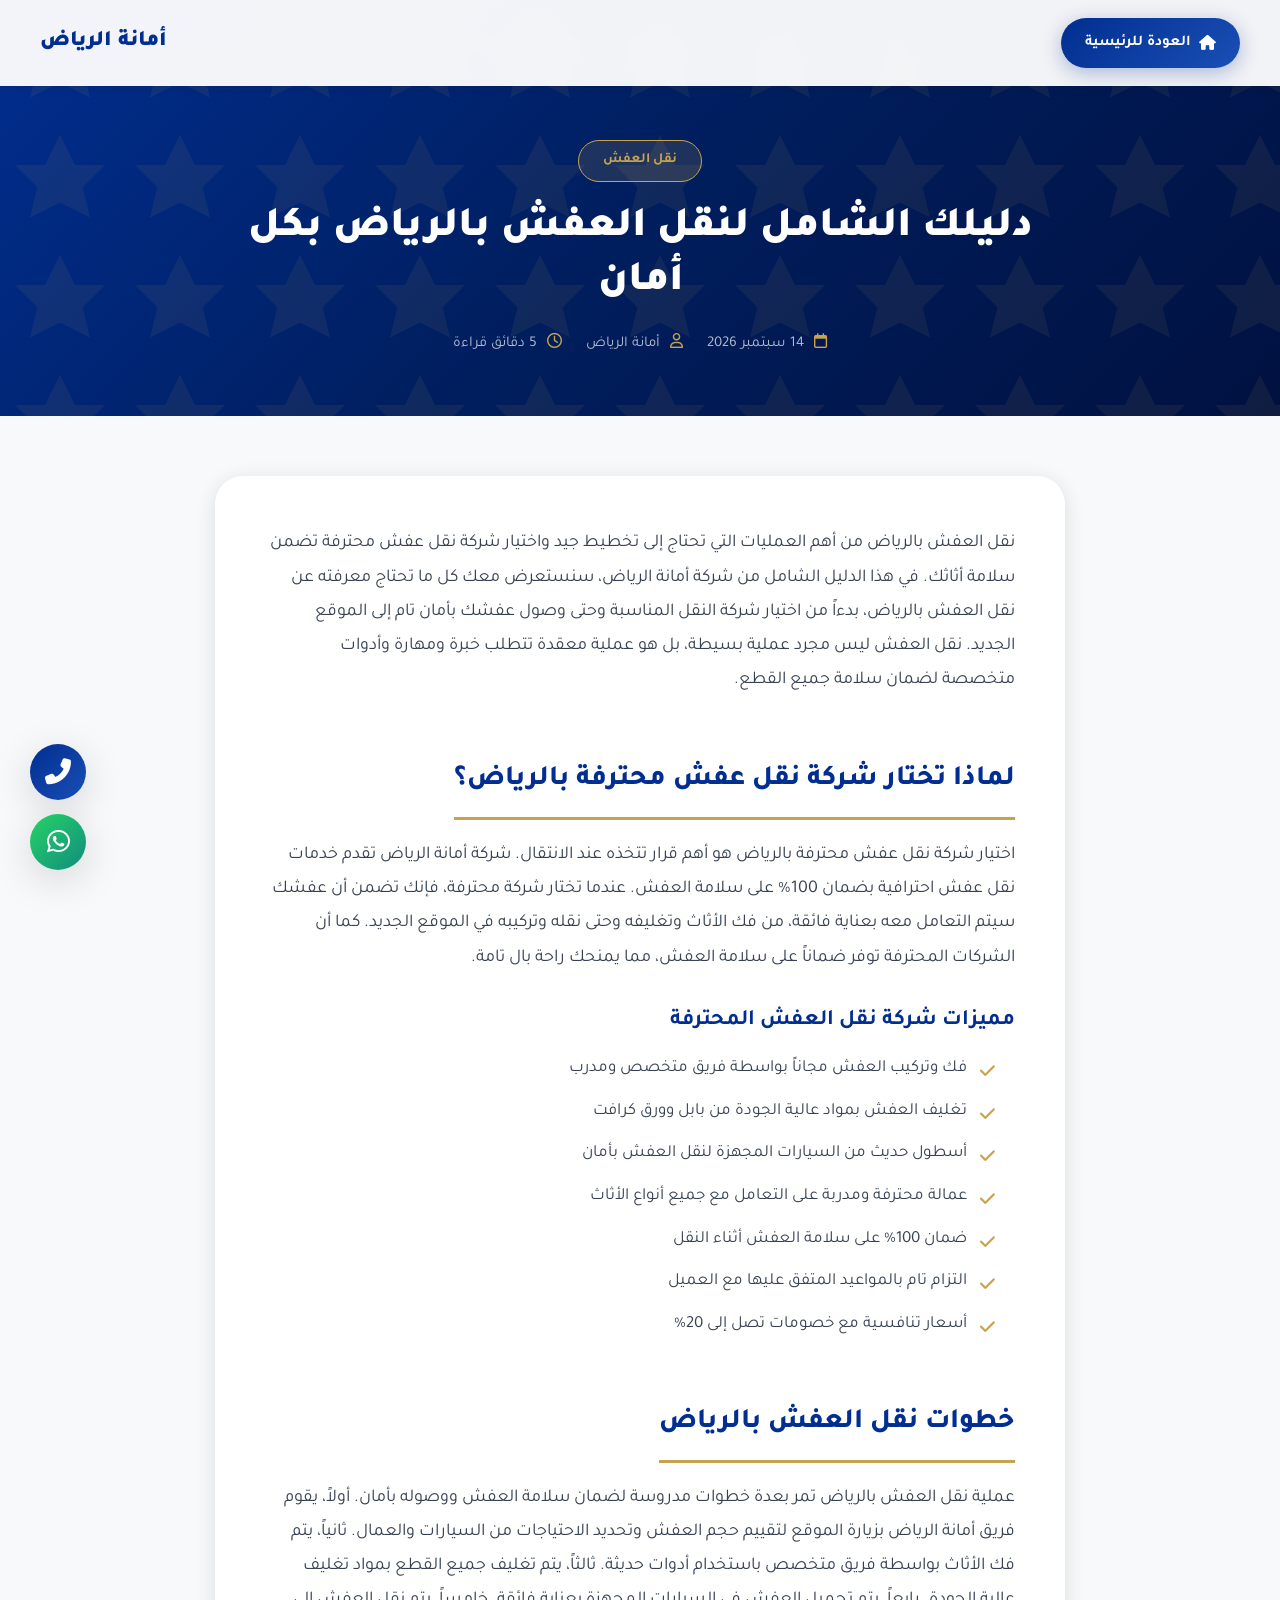
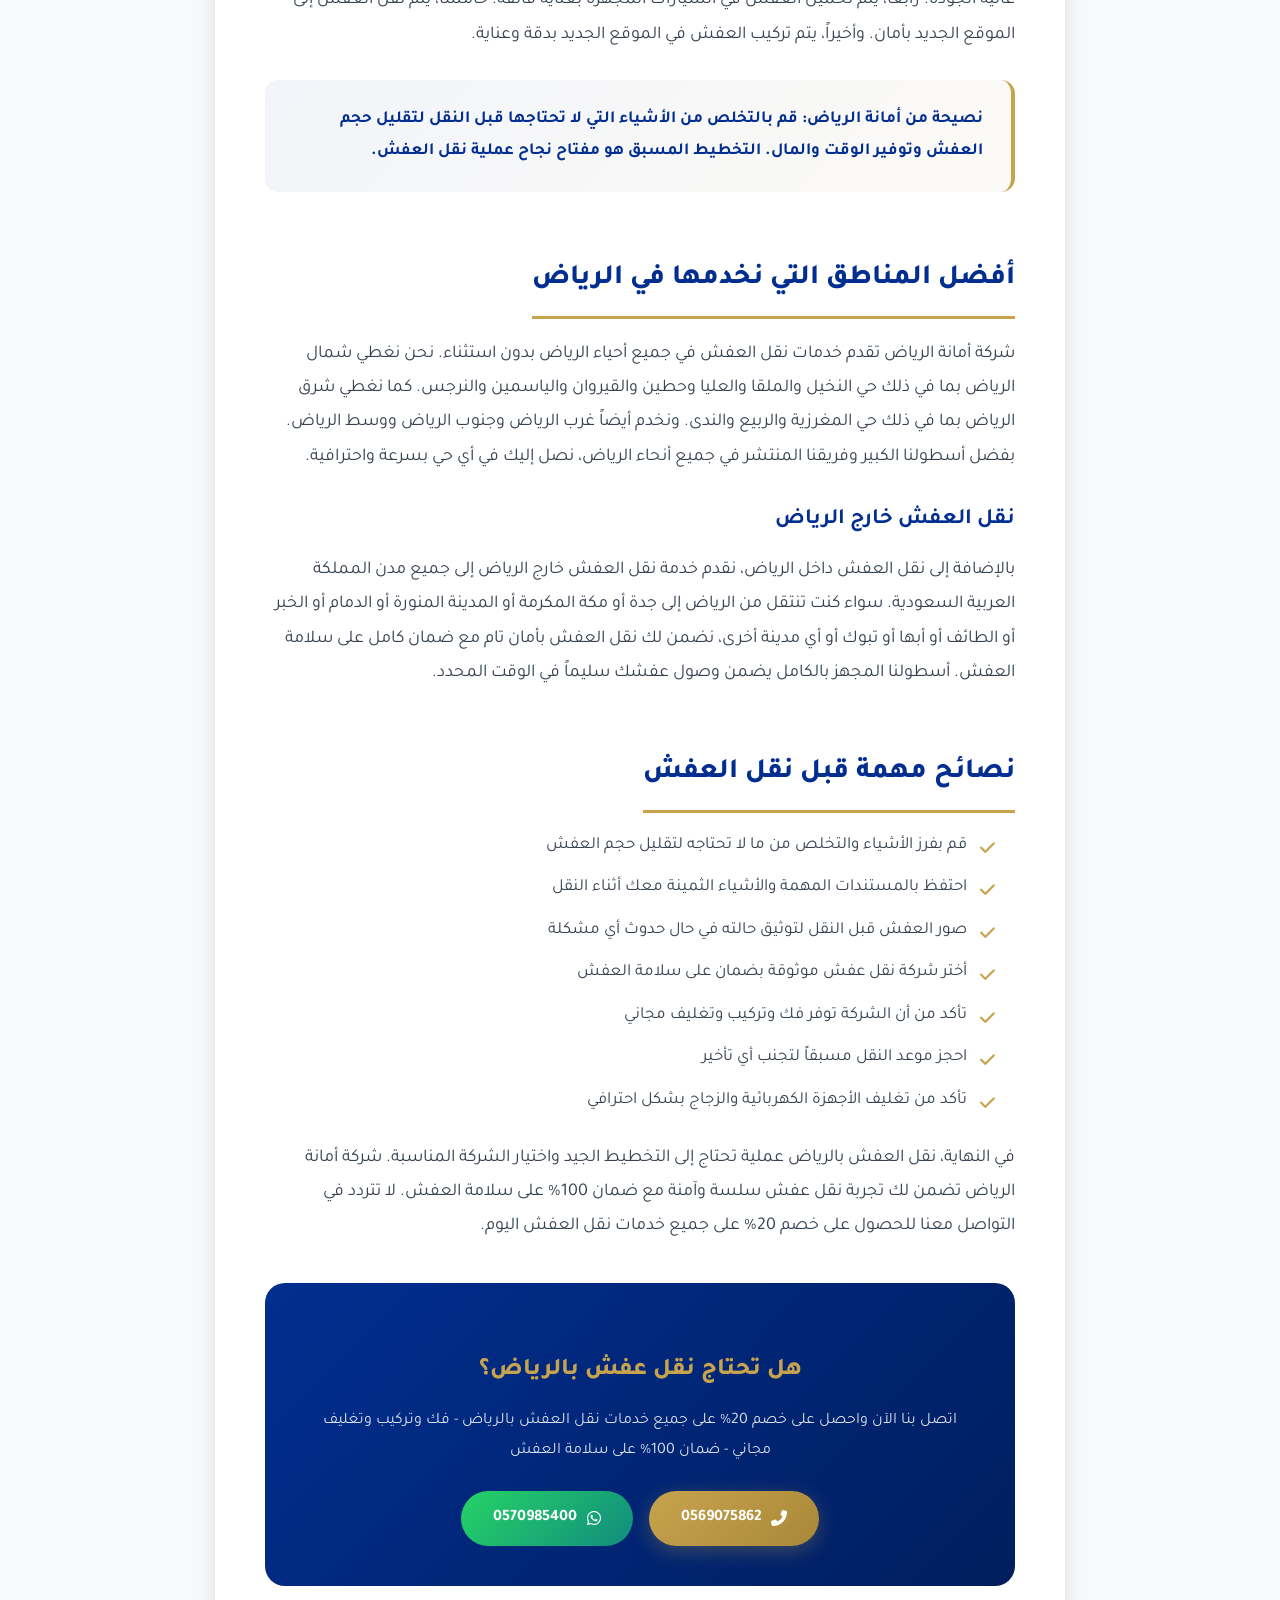
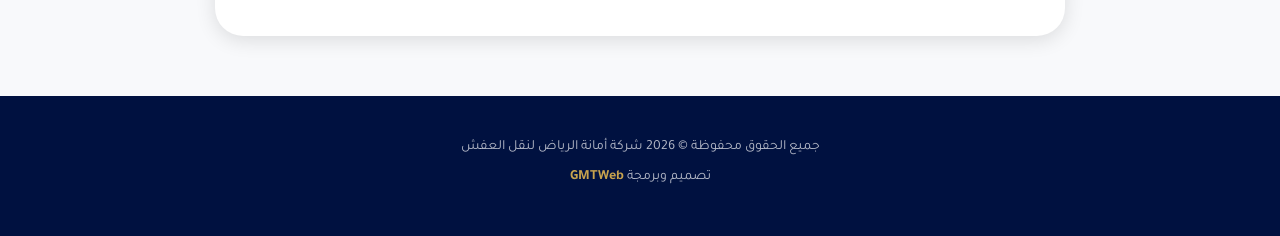
<file: details.html>
<!DOCTYPE html>
<html lang="ar" dir="rtl">
<head>
<meta charset="UTF-8">
<meta name="viewport" content="width=device-width, initial-scale=1.0">
<meta name="description" content="مدونة أمانة الرياض - مقالات ونصائح حول نقل العفش بالرياض - دليلك الشامل لنقل العفش بكل أمان واحترافية">
<meta name="keywords" content="نقل عفش بالرياض, شركة نقل عفش, نقل عفش شمال الرياض, نقل عفش شرق الرياض, فك وتركيب عفش, تغليف عفش, نقل عفش خارج الرياض, مدونة نقل عفش, نصائح نقل عفش, دليل نقل العفش">
<title>تفاصيل المقال | أمانة الرياض لنقل العفش</title>
<link rel="preconnect" href="https://fonts.googleapis.com">
<link rel="preconnect" href="https://fonts.gstatic.com" crossorigin>
<link href="https://fonts.googleapis.com/css2?family=Tajawal:wght@300;400;500;700;800;900&display=swap" rel="stylesheet">
<link rel="stylesheet" href="https://cdnjs.cloudflare.com/ajax/libs/font-awesome/6.5.1/css/all.min.css">
<style>
:root {
--primary: #012e90;
--primary-light: #1a4fb5;
--primary-lighter: #3a6fd0;
--primary-dark: #001e5e;
--primary-darker: #001140;
--gold: #c7a34e;
--gold-light: #d9bd6a;
--gold-lighter: #e8d093;
--gold-dark: #a88838;
--white: #ffffff;
--off-white: #f8f9fb;
--light-gray: #f0f2f6;
--gray: #6b7280;
--dark-gray: #374151;
--shadow-sm: 0 2px 8px rgba(0,0,0,0.08);
--shadow-md: 0 4px 20px rgba(0,0,0,0.12);
--shadow-lg: 0 10px 40px rgba(0,0,0,0.15);
--shadow-gold: 0 5px 20px rgba(199,163,78,0.3);
--shadow-primary: 0 5px 20px rgba(1,46,144,0.3);
--transition: all 0.4s cubic-bezier(0.25, 0.46, 0.45, 0.94);
--transition-fast: all 0.25s ease;
--radius-sm: 8px;
--radius-md: 14px;
--radius-lg: 20px;
--radius-xl: 28px;
}

* {
margin: 0;
padding: 0;
box-sizing: border-box;
}

html {
scroll-behavior: smooth;
overflow-x: hidden;
}

body {
font-family: 'Tajawal', sans-serif;
direction: rtl;
text-align: right;
color: var(--dark-gray);
background: var(--off-white);
overflow-x: hidden;
line-height: 1.7;
font-weight: 400;
}

::selection {
background: var(--primary);
color: var(--gold);
}

::-webkit-scrollbar {
width: 10px;
}
::-webkit-scrollbar-track {
background: var(--primary-dark);
}
::-webkit-scrollbar-thumb {
background: var(--gold);
border-radius: 5px;
}
::-webkit-scrollbar-thumb:hover {
background: var(--gold-dark);
}

.container {
max-width: 1280px;
margin: 0 auto;
padding: 0 40px;
}

.details-header {
position: fixed;
top: 0;
right: 0;
width: 100%;
background: rgba(255,255,255,0.95);
backdrop-filter: blur(15px);
-webkit-backdrop-filter: blur(15px);
z-index: 1000;
padding: 18px 0;
box-shadow: var(--shadow-sm);
display: flex;
align-items: center;
justify-content: space-between;
}
.details-header.scrolled {
padding: 12px 0;
box-shadow: var(--shadow-md);
background: rgba(255,255,255,0.98);
}
.details-header-inner {
display: flex;
align-items: center;
justify-content: space-between;
width: 100%;
max-width: 1280px;
margin: 0 auto;
padding: 0 40px;
}
.back-btn {
display: inline-flex;
align-items: center;
gap: 8px;
padding: 12px 24px;
background: linear-gradient(135deg, var(--primary), var(--primary-light));
color: var(--white);
text-decoration: none;
border-radius: 50px;
font-size: 15px;
font-weight: 700;
transition: var(--transition);
box-shadow: var(--shadow-primary);
}
.back-btn:hover {
transform: translateY(-2px);
box-shadow: 0 8px 25px rgba(1,46,144,0.4);
}
.details-logo {
font-size: 22px;
font-weight: 900;
color: var(--primary);
}

.details-hero {
padding: 140px 0 60px;
background: linear-gradient(135deg, var(--primary), var(--primary-dark), var(--primary-darker));
text-align: center;
position: relative;
overflow: hidden;
}
.details-hero::before {
content: '';
position: absolute;
inset: 0;
background-image: url("data:image/svg+xml,%3Csvg width='80' height='80' viewBox='0 0 80 80' xmlns='http://www.w3.org/2000/svg'%3E%3Cg fill='%23c7a34e' fill-opacity='0.08'%3E%3Cpath d='M40 10 L50 30 L70 30 L55 45 L60 65 L40 55 L20 65 L25 45 L10 30 L30 30 Z'/%3E%3C/g%3E%3C/svg%3E");
background-size: 120px;
animation: patternZoom 8s ease-in-out infinite alternate;
}
@keyframes patternZoom {
0% { transform: scale(1); opacity: 0.6; }
100% { transform: scale(1.15); opacity: 1; }
}
.details-hero-content {
position: relative;
z-index: 1;
max-width: 800px;
margin: 0 auto;
}
.details-category {
display: inline-block;
padding: 8px 24px;
background: rgba(199,163,78,0.15);
color: var(--gold);
font-size: 14px;
font-weight: 700;
border-radius: 50px;
margin-bottom: 20px;
border: 1px solid var(--gold);
}
.details-title {
font-size: 42px;
font-weight: 900;
color: var(--white);
margin-bottom: 20px;
line-height: 1.3;
}
.details-meta {
display: flex;
align-items: center;
justify-content: center;
gap: 24px;
color: rgba(255,255,255,0.7);
font-size: 15px;
}
.details-meta i {
color: var(--gold);
margin-left: 6px;
}

.article-body {
padding: 60px 0;
}
.article-container {
max-width: 850px;
margin: 0 auto;
background: var(--white);
border-radius: var(--radius-xl);
padding: 50px 50px;
box-shadow: var(--shadow-md);
}
.article-container p {
font-size: 18px;
color: var(--dark-gray);
line-height: 1.9;
margin-bottom: 24px;
}
.article-container h2 {
font-size: 28px;
font-weight: 800;
color: var(--primary);
margin: 36px 0 18px;
padding-bottom: 12px;
border-bottom: 3px solid var(--gold);
display: inline-block;
}
.article-container h3 {
font-size: 22px;
font-weight: 700;
color: var(--primary);
margin: 28px 0 14px;
}
.article-container ul {
margin-bottom: 24px;
padding-right: 20px;
}
.article-container ul li {
font-size: 17px;
color: var(--dark-gray);
line-height: 1.8;
margin-bottom: 12px;
list-style: none;
position: relative;
padding-right: 28px;
}
.article-container ul li::before {
content: '\f00c';
font-family: 'Font Awesome 6 Free';
font-weight: 900;
color: var(--gold);
position: absolute;
right: 0;
top: 2px;
}
.article-highlight {
background: linear-gradient(135deg, rgba(1,46,144,0.05), rgba(199,163,78,0.05));
border-right: 4px solid var(--gold);
padding: 24px 28px;
border-radius: var(--radius-md);
margin: 28px 0;
}
.article-highlight p {
margin-bottom: 0;
font-size: 17px;
color: var(--primary);
font-weight: 600;
}
.article-cta {
margin-top: 40px;
padding: 40px;
background: linear-gradient(135deg, var(--primary), var(--primary-dark));
border-radius: var(--radius-lg);
text-align: center;
}
.article-cta h3 {
color: var(--gold);
font-size: 24px;
font-weight: 800;
margin-bottom: 14px;
}
.article-cta p {
color: rgba(255,255,255,0.85);
font-size: 16px;
margin-bottom: 24px;
}
.article-cta-buttons {
display: flex;
gap: 16px;
justify-content: center;
flex-wrap: wrap;
}
.cta-btn {
display: inline-flex;
align-items: center;
gap: 10px;
padding: 14px 32px;
border-radius: 50px;
font-size: 16px;
font-weight: 700;
text-decoration: none;
transition: var(--transition);
}
.cta-btn-call {
background: linear-gradient(135deg, var(--gold), var(--gold-dark));
color: var(--white);
box-shadow: var(--shadow-gold);
}
.cta-btn-call:hover {
transform: translateY(-3px);
box-shadow: 0 10px 30px rgba(199,163,78,0.5);
}
.cta-btn-whatsapp {
background: linear-gradient(135deg, #25d366, #128c7e);
color: var(--white);
}
.cta-btn-whatsapp:hover {
transform: translateY(-3px);
box-shadow: 0 10px 30px rgba(37,211,102,0.4);
}

.float-buttons {
position: fixed;
bottom: 30px;
left: 30px;
z-index: 999;
display: flex;
flex-direction: column;
gap: 14px;
}
.float-btn {
width: 56px;
height: 56px;
border-radius: 50%;
display: flex;
align-items: center;
justify-content: center;
font-size: 26px;
color: var(--white);
text-decoration: none;
box-shadow: var(--shadow-lg);
transition: var(--transition);
animation: floatPulse 2s ease infinite;
}
@keyframes floatPulse {
0%, 100% { transform: scale(1); }
50% { transform: scale(1.08); }
}
.float-call {
background: linear-gradient(135deg, var(--primary), var(--primary-light));
}
.float-whatsapp {
background: linear-gradient(135deg, #25d366, #128c7e);
animation-delay: 0.5s;
}
.float-btn:hover {
transform: scale(1.15) rotate(10deg);
}

.details-footer {
background: var(--primary-darker);
color: rgba(255,255,255,0.7);
padding: 40px 0;
text-align: center;
}
.details-footer p {
font-size: 14px;
margin-bottom: 6px;
}
.details-footer a {
color: var(--gold);
text-decoration: none;
font-weight: 700;
}

.fade-up {
opacity: 0;
transform: translateY(40px);
transition: opacity 0.6s, transform 0.6s;
}
.fade-up.visible {
opacity: 1;
transform: translateY(0);
}

@media (max-width: 768px) {
.container { padding: 0 20px; }
.details-header-inner { padding: 0 20px; }
.details-hero { padding: 120px 0 40px; }
.details-title { font-size: 26px; }
.details-meta { flex-direction: column; gap: 10px; }
.article-body { padding: 40px 0; }
.article-container { padding: 30px 24px; }
.article-container p { font-size: 16px; }
.article-container h2 { font-size: 22px; }
.article-container h3 { font-size: 19px; }
.article-cta { padding: 30px 20px; }
.article-cta-buttons { flex-direction: column; }
.cta-btn { width: 100%; justify-content: center; }
.float-buttons { bottom: 20px; left: 20px; }
.float-btn { width: 50px; height: 50px; font-size: 22px; }
.back-btn { padding: 10px 18px; font-size: 14px; }
.details-logo { font-size: 18px; }
}

@media (max-width: 480px) {
.details-title { font-size: 22px; }
.article-container { padding: 24px 18px; }
.article-container p { font-size: 15px; }
.article-container h2 { font-size: 20px; }
}
</style>
</head>
<body>

<div class="float-buttons">
<a href="tel:0569075862" class="float-btn float-call" aria-label="اتصال"><i class="fas fa-phone-alt"></i></a>
<a href="https://wa.me/966570985400" target="_blank" class="float-btn float-whatsapp" aria-label="واتساب"><i class="fab fa-whatsapp"></i></a>
</div>

<header class="details-header" id="detailsHeader">
<div class="details-header-inner">
<a href="index.html" class="back-btn"><i class="fas fa-home"></i> العودة للرئيسية</a>
<div class="details-logo">أمانة الرياض</div>
</div>
</header>

<section class="details-hero">
<div class="details-hero-content">
<span class="details-category" id="articleCategory">نقل العفش</span>
<h1 class="details-title" id="articleTitle">مقال</h1>
<div class="details-meta">
<span><i class="far fa-calendar"></i> 14 سبتمبر 2026</span>
<span><i class="far fa-user"></i> أمانة الرياض</span>
<span><i class="far fa-clock"></i> 5 دقائق قراءة</span>
</div>
</div>
</section>

<section class="article-body">
<div class="article-container fade-up" id="articleContainer">
</section>
</section>

<footer class="details-footer">
<p>جميع الحقوق محفوظة &copy; 2026 شركة أمانة الرياض لنقل العفش</p>
<p>تصميم وبرمجة <a href="https://www.facebook.com/share/17UzqgSwiu/" target="_blank">GMTWeb</a></p>
</footer>

<script>
var articles = {
    '1': {
        category: 'نقل العفش',
        title: 'دليلك الشامل لنقل العفش بالرياض بكل أمان',
        content: [
            { type: 'p', text: 'نقل العفش بالرياض من أهم العمليات التي تحتاج إلى تخطيط جيد واختيار شركة نقل عفش محترفة تضمن سلامة أثاثك. في هذا الدليل الشامل من شركة أمانة الرياض، سنستعرض معك كل ما تحتاج معرفته عن نقل العفش بالرياض، بدءاً من اختيار شركة النقل المناسبة وحتى وصول عفشك بأمان تام إلى الموقع الجديد. نقل العفش ليس مجرد عملية بسيطة، بل هو عملية معقدة تتطلب خبرة ومهارة وأدوات متخصصة لضمان سلامة جميع القطع.' },
            { type: 'h2', text: 'لماذا تختار شركة نقل عفش محترفة بالرياض؟' },
            { type: 'p', text: 'اختيار شركة نقل عفش محترفة بالرياض هو أهم قرار تتخذه عند الانتقال. شركة أمانة الرياض تقدم خدمات نقل عفش احترافية بضمان 100% على سلامة العفش. عندما تختار شركة محترفة، فإنك تضمن أن عفشك سيتم التعامل معه بعناية فائقة، من فك الأثاث وتغليفه وحتى نقله وتركيبه في الموقع الجديد. كما أن الشركات المحترفة توفر ضماناً على سلامة العفش، مما يمنحك راحة بال تامة.' },
            { type: 'h3', text: 'مميزات شركة نقل العفش المحترفة' },
            { type: 'ul', items: [
                'فك وتركيب العفش مجاناً بواسطة فريق متخصص ومدرب',
                'تغليف العفش بمواد عالية الجودة من بابل وورق كرافت',
                'أسطول حديث من السيارات المجهزة لنقل العفش بأمان',
                'عمالة محترفة ومدربة على التعامل مع جميع أنواع الأثاث',
                'ضمان 100% على سلامة العفش أثناء النقل',
                'التزام تام بالمواعيد المتفق عليها مع العميل',
                'أسعار تنافسية مع خصومات تصل إلى 20%'
            ]},
            { type: 'h2', text: 'خطوات نقل العفش بالرياض' },
            { type: 'p', text: 'عملية نقل العفش بالرياض تمر بعدة خطوات مدروسة لضمان سلامة العفش ووصوله بأمان. أولاً، يقوم فريق أمانة الرياض بزيارة الموقع لتقييم حجم العفش وتحديد الاحتياجات من السيارات والعمال. ثانياً، يتم فك الأثاث بواسطة فريق متخصص باستخدام أدوات حديثة. ثالثاً، يتم تغليف جميع القطع بمواد تغليف عالية الجودة. رابعاً، يتم تحميل العفش في السيارات المجهزة بعناية فائقة. خامساً، يتم نقل العفش إلى الموقع الجديد بأمان. وأخيراً، يتم تركيب العفش في الموقع الجديد بدقة وعناية.' },
            { type: 'highlight', text: 'نصيحة من أمانة الرياض: قم بالتخلص من الأشياء التي لا تحتاجها قبل النقل لتقليل حجم العفش وتوفير الوقت والمال. التخطيط المسبق هو مفتاح نجاح عملية نقل العفش.' },
            { type: 'h2', text: 'أفضل المناطق التي نخدمها في الرياض' },
            { type: 'p', text: 'شركة أمانة الرياض تقدم خدمات نقل العفش في جميع أحياء الرياض بدون استثناء. نحن نغطي شمال الرياض بما في ذلك حي النخيل والملقا والعليا وحطين والقيروان والياسمين والنرجس. كما نغطي شرق الرياض بما في ذلك حي المغرزية والربيع والندى. ونخدم أيضاً غرب الرياض وجنوب الرياض ووسط الرياض. بفضل أسطولنا الكبير وفريقنا المنتشر في جميع أنحاء الرياض، نصل إليك في أي حي بسرعة واحترافية.' },
            { type: 'h3', text: 'نقل العفش خارج الرياض' },
            { type: 'p', text: 'بالإضافة إلى نقل العفش داخل الرياض، نقدم خدمة نقل العفش خارج الرياض إلى جميع مدن المملكة العربية السعودية. سواء كنت تنتقل من الرياض إلى جدة أو مكة المكرمة أو المدينة المنورة أو الدمام أو الخبر أو الطائف أو أبها أو تبوك أو أي مدينة أخرى، نضمن لك نقل العفش بأمان تام مع ضمان كامل على سلامة العفش. أسطولنا المجهز بالكامل يضمن وصول عفشك سليماً في الوقت المحدد.' },
            { type: 'h2', text: 'نصائح مهمة قبل نقل العفش' },
            { type: 'ul', items: [
                'قم بفرز الأشياء والتخلص من ما لا تحتاجه لتقليل حجم العفش',
                'احتفظ بالمستندات المهمة والأشياء الثمينة معك أثناء النقل',
                'صور العفش قبل النقل لتوثيق حالته في حال حدوث أي مشكلة',
                'أختر شركة نقل عفش موثوقة بضمان على سلامة العفش',
                'تأكد من أن الشركة توفر فك وتركيب وتغليف مجاني',
                'احجز موعد النقل مسبقاً لتجنب أي تأخير',
                'تأكد من تغليف الأجهزة الكهربائية والزجاج بشكل احترافي'
            ]},
            { type: 'p', text: 'في النهاية، نقل العفش بالرياض عملية تحتاج إلى التخطيط الجيد واختيار الشركة المناسبة. شركة أمانة الرياض تضمن لك تجربة نقل عفش سلسة وآمنة مع ضمان 100% على سلامة العفش. لا تتردد في التواصل معنا للحصول على خصم 20% على جميع خدمات نقل العفش اليوم.' }
        ]
    },
    '2': {
        category: 'فك وتركيب',
        title: 'أهمية فك وتركيب العفش بواسطة محترفين',
        content: [
            { type: 'p', text: 'فك وتركيب العفش من أهم مراحل عملية نقل العفش بالرياض، وتتطلب خبرة ومهارة عالية لضمان سلامة الأثاث. كثير من الناس يعتقدون أن فك وتركيب العفش عملية بسيطة يمكن القيام بها بنفسهم، لكن الحقيقة أن هذا قد يؤدي إلى تلف الأثاث أو إصابة الشخص. في هذا المقال من شركة أمانة الرياض، سنستعرض معك أهمية فك وتركيب العفش بواسطة محترفين والمخاطر التي قد تواجهها عند القيام بذلك بنفسك.' },
            { type: 'h2', text: 'لماذا يجب فك وتركيب العفش بواسطة محترفين؟' },
            { type: 'p', text: 'فك وتركيب العفش بواسطة محترفين يضمن سلامة الأثاث ويوفر الوقت والجهد. فريق أمانة الرياض المتخصص في فك وتركيب العفش يمتلك الخبرة والأدوات اللازمة للتعامل مع جميع أنواع الأثاث، من غرف النوم والسفرة والدواليب والمكاتب والأجهزة الكهربائية. المحترفون يعرفون كيفية فك كل قطعة بطريقة صحيحة دون التسبب في أي تلف، وكيفية إعادة تركيبها بدقة في الموقع الجديد.' },
            { type: 'h3', text: 'مخاطر فك وتركيب العفش بنفسك' },
            { type: 'ul', items: [
                'تلف الأثاث بسبب استخدام أدوات غير مناسبة أو طريقة فك خاطئة',
                'إصابة الشخص بسبب عدم الخبرة في التعامل مع الأثاث الثقيل',
                'فقدان أو تضييع البراغي والقطع الصغيرة أثناء الفك',
                'عدم القدرة على إعادة تركيب الأثاث بشكل صحيح',
                'تلف الأرضيات والجدران أثناء عملية الفك والتركيب',
                'استهلاك وقت وجهد كبيرين مقارنة بالمحترفين',
                'عدم وجود ضمان على سلامة الأثاث في حالة التلف'
            ]},
            { type: 'h2', text: 'أدوات فك وتركيب العفش الاحترافية' },
            { type: 'p', text: 'فك وتركيب العفش يتطلب أدوات متخصصة لضمان سلامة الأثاث. فريق أمانة الرياض يستخدم أحدث الأدوات الاحترافية في فك وتركيب العفش، بما في ذلك مفاتيح ربط متعددة الأحجام، مناشير يدوية، مفكات كهربائية، أدوات خاصة بفك الأجهزة الكهربائية، ومعدات رفع الأثاث الثقيل. هذه الأدوات الاحترافية تضمن فك وتركيب العفش بدقة وسرعة دون أي تلف.' },
            { type: 'highlight', text: 'مع أمانة الرياض، فك وتركيب العفش مجاني تماماً مع جميع عمليات النقل. لا تدفع أي رسوم إضافية على فك وتركيب الأثاث - هذه الخدمة مشمولة في جميع باقاتنا.' },
            { type: 'h2', text: 'أنواع الأثاث التي نقوم بفكها وتركيبها' },
            { type: 'p', text: 'فريق أمانة الرياض متخصص في فك وتركيب جميع أنواع الأثاث المنزلي والمكتبي. نقوم بفك وتركيب غرف النوم بأنواعها، غرف السفرة، الدواليب والمكتبات، المكاتب المكتبي، الكنب والصالونات، الأجهزة الكهربائية الكبيرة مثل الثلاجات والغسالات والديب فريزر، الأسرّة بأنواعها، طاولات الطعام، خزائن المطبخ، وغيرها الكثير. كل قطعة يتم فكها بعناية فائقة وتركيبها بدقة في الموقع الجديد.' },
            { type: 'h3', text: 'فك وتركيب الأجهزة الكهربائية' },
            { type: 'p', text: 'فك وتركيب الأجهزة الكهربائية يتطلب عناية خاصة وخبرة في التعامل مع الأجهزة الحساسة. فريقنا مدرب على فك وتركيب جميع الأجهزة الكهربائية بأمان، من الثلاجات والغسالات والديب فريزر إلى أجهزة التكييف والتلفزيونات والأجهزة المنزلية الصغيرة. نضمن فك وتوصيل الأجهزة بشكل صحيح دون أي ضرر، مع تغليف خاص لحمايتها أثناء النقل.' },
            { type: 'h2', text: 'خطوات فك وتركيب العفش الاحترافية' },
            { type: 'ul', items: [
                'تقييم الأثاث وتحديد القطع التي تحتاج إلى فك',
                'تجهيز الأدوات اللازمة لفك كل نوع من الأثاث',
                'فك الأثاث بترتيب منطقي بدءاً من القطع الكبيرة',
                'تجميع وتنظيم البراغي والقطع الصغيرة في أكياس مخصصة',
                'تغليف القطع المفككة بمواد تغليف عالية الجودة',
                'نقل القطع المفككة إلى السيارات بعناية',
                'إعادة تركيب الأثاث في الموقع الجديد بدقة',
                'التأكد من ثبات وسلامة الأثاث بعد التركيب'
            ]},
            { type: 'p', text: 'في الختام، فك وتركيب العفش بواسطة محترفين هو استثمار في سلامة أثاثك وراحتك النفسية. شركة أمانة الرياض تقدم خدمة فك وتركيب العفش مجاناً مع جميع عمليات النقل، مع ضمان 100% على سلامة العفش. تواصل معنا اليوم واحصل على خصم 20% على جميع خدمات نقل العفش بالرياض.' }
        ]
    },
    '3': {
        category: 'تغليف العفش',
        title: 'كيف يتم تغليف العفش بشكل احترافي؟',
        content: [
            { type: 'p', text: 'تغليف العفش من أهم خطوات نقل العفش بالرياض، فهو يضمن سلامة الأثاث ويحميه من الخدوش والكسور أثناء النقل. في شركة أمانة الرياض، نقدم خدمة تغليف العفش مجاناً مع جميع عمليات النقل، باستخدام أحدث مواد التغليف العالمية. في هذا المقال، سنستعرض معك كيف يتم تغليف العفش بشكل احترافي والمواد المستخدمة في ذلك، وكيفية تغليف كل نوع من الأثاث بطريقة صحيحة وآمنة.' },
            { type: 'h2', text: 'مواد تغليف العفش الاحترافية' },
            { type: 'p', text: 'شركة أمانة الرياض تستخدم أجود أنواع مواد التغليف لضمان سلامة العفش أثناء النقل. نستخدم البابل (النايلون الفقاعي) لتغليف القطع الحساسة والقابلة للكسر، ورق الكرافت السميك لتغليف الأسطح الخشبية والحماية من الخدوش، النايلون الفقاعي لتغليف الأجهزة الكهربائية، الكراتين الكرتونية المتينة لتغليف القطع الصغيرة، شريط لاصق قوي لإغلاق التغليف، وأكياس قماشية لنقل القطع الثمينة. كل مادة تغليف لها استخدام محدد يضمن حماية مثالية للعفش.' },
            { type: 'h3', text: 'أنواع مواد التغليف المستخدمة' },
            { type: 'ul', items: [
                'البابل (النايلون الفقاعي) - لتغليف القطع القابلة للكسر والحساسة',
                'ورق الكرافت السميك - لتغليف الأسطح الخشبية والحماية من الخدوش',
                'الكراتين الكرتونية المتينة - لتغليف القطع الصغيرة والمتوسطة',
                'شريط لاصق قوي - لإغلاق التغليف بشكل آمن',
                'أكياس قماشية - لنقل القطع الثمينة والتحف',
                'فوم التغليف - لحماية الزوايا والحروف الحادة',
                'أغطية بلاستيكية - لحماية الأثاث من الغبار والرطوبة'
            ]},
            { type: 'h2', text: 'كيفية تغليف كل نوع من الأثاث' },
            { type: 'p', text: 'كل نوع من الأثاث له طريقة تغليف خاصة به لضمان حمايته بشكل مثالي. فريق أمانة الرياض المحترف يعرف كيفية تغليف كل قطعة بطريقة صحيحة. غرف النوم يتم تغليفها بعد فكها بورق الكرافت والبابل لضمان حماية الخشب من الخدوش. الأجهزة الكهربائية يتم تغليفها بالبابل ثم وضعها في كراتين مخصصة. الزجاج والمرايا يتم تغليفها بطبقات متعددة من البابل ووضع علامة قابلة للكسر عليها.' },
            { type: 'h3', text: 'تغليف الأجهزة الكهربائية' },
            { type: 'p', text: 'الأجهزة الكهربائية تحتاج إلى عناية خاصة في التغليف لأنها حساسة وثمينة. الثلاجات يتم تغليفها بطبقات من البابل ثم تغطيتها بأغطية بلاستيكية. الغسالات يتم تثبيت الحلة الداخلية قبل التغليف لمنع تلفها. التلفزيونات يتم تغليفها بالبابل ووضعها في كراتين مخصصة بحجمها. أجهزة التكييف يتم تغليف الوحدة الداخلية والخارجية بشكل منفصل. جميع الأجهزة يتم تغليفها بطريقة تضمن حمايتها من الصدمات والاهتزازات أثناء النقل.' },
            { type: 'highlight', text: 'مع أمانة الرياض، التغليف مجاني تماماً مع جميع عمليات النقل. نستخدم أجود مواد التغليف العالمية لضمان وصول عفشك سليماً تماماً بدون أي خدوش أو كسور.' },
            { type: 'h2', text: 'خطوات تغليف العفش الاحترافية' },
            { type: 'ul', items: [
                'تقييم العفش وتحديد مواد التغليف المناسبة لكل قطعة',
                'تنظيف العفش قبل التغليف لمنع انتقال الأوساخ',
                'فك القطع القابلة للفك لتسهيل التغليف والنقل',
                'تغليف كل قطعة بالمواد المناسبة لها',
                'وضع علامات على القطع القابلة للكسر',
                'ترقيم وتسمية الكراتين لسهولة التركيب',
                'تأمين التغليف بشريط لاصق قوي',
                'مراجعة التغليف قبل التحميل للتأكد من سلامته'
            ]},
            { type: 'h2', text: 'أهمية التغليف الصحيح للعفش' },
            { type: 'p', text: 'التغليف الصحيح للعفش يحميه من العديد من المخاطر أثناء النقل. أولاً، يحمي العفش من الخدوش والكسور الناتجة عن الاحتكاك والصدمات. ثانياً، يحمي الأجهزة الكهربائية من الأضرار الناتجة عن الاهتزازات. ثالثاً، يحمي العفش من الغبار والأوساخ أثناء النقل. رابعاً، يسهل عملية النقل والتركيب من خلال ترقيم وتسمية القطع. خامساً، يوفر راحة بال للعميل بضمان سلامة عفشه. لذلك، لا تستهن بأهمية التغليف الاحترافي للعفش.' },
            { type: 'h3', text: 'تغليف القطع الثمينة والتحف' },
            { type: 'p', text: 'القطع الثمينة والتحف تحتاج إلى عناية خاصة في التغليف. فريق أمانة الرياض مدرب على التعامل مع القطع الثمينة والتحف النادرة. نستخدم مواد تغليف خاصة لهذه القطع، بما في ذلك الفوم المخصص للزوايا، أكياس قماشية قطنية، وكراتين مزدوجة للحماية الإضافية. كل قطعة ثمينة يتم تغليفها بعناية فائقة ووضع علامة خاصة عليها لضمان التعامل معها بحذر شديد أثناء النقل.' },
            { type: 'p', text: 'في النهاية، تغليف العفش بشكل احترافي هو مفتاح سلامة عفشك أثناء النقل. شركة أمانة الرياض تقدم خدمة تغليف العفش مجاناً مع جميع عمليات النقل، باستخدام أجود مواد التغليف العالمية. تواصل معنا اليوم واحصل على خصم 20% على جميع خدمات نقل العفش بالرياض مع ضمان 100% على سلامة العفش.' }
        ]
    }
};

function getQueryParam(name) {
    var params = new URLSearchParams(window.location.search);
    return params.get(name);
}

function renderArticle(id) {
    var article = articles[id] || articles['1'];
    var container = document.getElementById('articleContainer');
    var titleEl = document.getElementById('articleTitle');
    var categoryEl = document.getElementById('articleCategory');

    titleEl.textContent = article.title;
    categoryEl.textContent = article.category;
    document.title = article.title + ' | أمانة الرياض';

    var html = '';
    article.content.forEach(function(block) {
        if (block.type === 'p') {
            html += '<p>' + block.text + '</p>';
        } else if (block.type === 'h2') {
            html += '<h2>' + block.text + '</h2>';
        } else if (block.type === 'h3') {
            html += '<h3>' + block.text + '</h3>';
        } else if (block.type === 'ul') {
            html += '<ul>';
            block.items.forEach(function(item) {
                html += '<li>' + item + '</li>';
            });
            html += '</ul>';
        } else if (block.type === 'highlight') {
            html += '<div class="article-highlight"><p>' + block.text + '</p></div>';
        }
    });

    html += '<div class="article-cta">';
    html += '<h3>هل تحتاج نقل عفش بالرياض؟</h3>';
    html += '<p>اتصل بنا الآن واحصل على خصم 20% على جميع خدمات نقل العفش بالرياض - فك وتركيب وتغليف مجاني - ضمان 100% على سلامة العفش</p>';
    html += '<div class="article-cta-buttons">';
    html += '<a href="tel:0569075862" class="cta-btn cta-btn-call"><i class="fas fa-phone-alt"></i> 0569075862</a>';
    html += '<a href="https://wa.me/966570985400" target="_blank" class="cta-btn cta-btn-whatsapp"><i class="fab fa-whatsapp"></i> 0570985400</a>';
    html += '</div></div>';

    container.innerHTML = html;
}

var articleId = getQueryParam('id') || '1';
renderArticle(articleId);

window.addEventListener('scroll', function() {
    var header = document.getElementById('detailsHeader');
    var scrollTop = window.pageYOffset || document.documentElement.scrollTop;
    if (header) {
        if (scrollTop > 50) {
            header.classList.add('scrolled');
        } else {
            header.classList.remove('scrolled');
        }
    }
});

var observer = new IntersectionObserver(function(entries) {
    entries.forEach(function(entry) {
        if (entry.isIntersecting) {
            entry.target.classList.add('visible');
        }
    });
}, { threshold: 0.15 });

var container = document.getElementById('articleContainer');
if (container) observer.observe(container);
</script>
</body>
</html>
</file>
<file: style.css>
:root {
--primary: #012e90;
--primary-light: #1a4fb5;
--primary-lighter: #3a6fd0;
--primary-dark: #001e5e;
--primary-darker: #001140;
--gold: #c7a34e;
--gold-light: #d9bd6a;
--gold-lighter: #e8d093;
--gold-dark: #a88838;
--white: #ffffff;
--off-white: #f8f9fb;
--light-gray: #f0f2f6;
--gray: #6b7280;
--dark-gray: #374151;
--darker: #1f2937;
--navy-deep: #0a1b3d;
--navy-mid: #0d2350;
--success: #10b981;
--warning: #f59e0b;
--error: #ef4444;
--shadow-sm: 0 2px 8px rgba(0,0,0,0.08);
--shadow-md: 0 4px 20px rgba(0,0,0,0.12);
--shadow-lg: 0 10px 40px rgba(0,0,0,0.15);
--shadow-xl: 0 20px 60px rgba(0,0,0,0.2);
--shadow-gold: 0 5px 20px rgba(199,163,78,0.3);
--shadow-primary: 0 5px 20px rgba(1,46,144,0.3);
--transition: all 0.4s cubic-bezier(0.25, 0.46, 0.45, 0.94);
--transition-fast: all 0.25s ease;
--radius-sm: 8px;
--radius-md: 14px;
--radius-lg: 20px;
--radius-xl: 28px;
}

* {
margin: 0;
padding: 0;
box-sizing: border-box;
}

html {
scroll-behavior: smooth;
overflow-x: hidden;
}

body {
font-family: 'Tajawal', sans-serif;
direction: rtl;
text-align: right;
color: var(--dark-gray);
background: var(--white);
overflow-x: hidden;
line-height: 1.7;
font-weight: 400;
}

::selection {
background: var(--gold);
color: var(--primary-darker);
}

::-webkit-scrollbar {
width: 10px;
}
::-webkit-scrollbar-track {
background: var(--navy-deep);
}
::-webkit-scrollbar-thumb {
background: var(--gold);
border-radius: 5px;
}
::-webkit-scrollbar-thumb:hover {
background: var(--gold-dark);
}

#preloader {
position: fixed;
inset: 0;
background: var(--navy-deep);
z-index: 99999;
display: flex;
align-items: center;
justify-content: center;
transition: opacity 0.5s, visibility 0.5s;
}
#preloader.hidden {
opacity: 0;
visibility: hidden;
}
.loader-circle {
width: 60px;
height: 60px;
border: 4px solid rgba(199,163,78,0.2);
border-top-color: var(--gold);
border-radius: 50%;
animation: spin 0.8s linear infinite;
}
@keyframes spin {
to { transform: rotate(360deg); }
}

.progress-bar {
position: fixed;
top: 0;
right: 0;
width: 100%;
height: 4px;
background: transparent;
z-index: 99998;
}
#progressBar {
display: block;
height: 100%;
width: 0%;
background: linear-gradient(90deg, var(--gold), var(--gold-light), var(--gold-dark));
transition: width 0.1s;
}

.container {
max-width: 1280px;
margin: 0 auto;
padding: 0 40px;
}

section {
padding: 100px 0;
position: relative;
}

.section-header {
text-align: center;
margin-bottom: 60px;
}
.section-tag {
display: inline-block;
padding: 8px 24px;
background: linear-gradient(135deg, var(--primary), var(--primary-light));
color: var(--gold);
font-size: 14px;
font-weight: 700;
border-radius: 50px;
margin-bottom: 20px;
letter-spacing: 1px;
box-shadow: var(--shadow-primary);
}
.section-title {
font-size: 38px;
font-weight: 800;
color: var(--primary);
margin-bottom: 16px;
}
.section-divider {
width: 80px;
height: 4px;
background: linear-gradient(90deg, var(--gold), var(--gold-light), var(--gold-dark));
margin: 0 auto 20px;
border-radius: 2px;
}
.section-desc {
font-size: 18px;
color: var(--gray);
max-width: 700px;
margin: 0 auto;
}

.btn {
display: inline-flex;
align-items: center;
gap: 10px;
padding: 16px 36px;
font-size: 16px;
font-weight: 700;
font-family: 'Tajawal', sans-serif;
border: none;
border-radius: 50px;
cursor: pointer;
text-decoration: none;
transition: var(--transition);
position: relative;
overflow: hidden;
}
.btn-primary {
background: linear-gradient(135deg, var(--gold), var(--gold-dark));
color: var(--white);
box-shadow: var(--shadow-gold);
}
.btn-primary:hover {
transform: translateY(-3px);
box-shadow: 0 10px 30px rgba(199,163,78,0.5);
}
.btn-primary::before {
content: '';
position: absolute;
top: 0;
right: -100%;
width: 100%;
height: 100%;
background: linear-gradient(90deg, transparent, rgba(255,255,255,0.3), transparent);
transition: right 0.5s;
}
.btn-primary:hover::before {
right: 100%;
}
.btn-secondary {
background: transparent;
color: var(--gold);
box-shadow: inset 0 0 0 2px var(--gold);
}
.btn-secondary:hover {
transform: translateY(-3px);
background: var(--gold);
color: var(--navy-deep);
box-shadow: 0 10px 30px rgba(199,163,78,0.5);
}
.btn-secondary::before {
content: '';
position: absolute;
top: 0;
right: -100%;
width: 100%;
height: 100%;
background: linear-gradient(90deg, transparent, rgba(255,255,255,0.3), transparent);
transition: right 0.5s;
}
.btn-secondary:hover::before {
right: 100%;
}

#header {
position: fixed;
top: 0;
right: 0;
width: 100%;
background: linear-gradient(135deg, var(--navy-deep), var(--navy-mid));
backdrop-filter: blur(15px);
-webkit-backdrop-filter: blur(15px);
z-index: 1000;
padding: 18px 0;
transition: var(--transition);
box-shadow: 0 4px 20px rgba(0,0,0,0.3);
border-bottom: 2px solid var(--gold);
}
#header.scrolled {
padding: 12px 0;
box-shadow: 0 6px 30px rgba(0,0,0,0.4);
background: linear-gradient(135deg, var(--navy-deep), var(--navy-mid));
}
.header-inner {
display: flex;
align-items: center;
justify-content: space-between;
gap: 20px;
}
.logo {
display: flex;
align-items: center;
gap: 12px;
text-decoration: none;
}
.logo-img {
width: 50px;
height: 50px;
object-fit: contain;
border-radius: 50%;
}
.logo-text {
font-size: 24px;
font-weight: 900;
color: var(--white);
white-space: nowrap;
}
.nav-desktop ul {
display: flex;
align-items: center;
gap: 5px;
list-style: none;
}
.nav-link {
display: inline-block;
padding: 10px 16px;
font-size: 15px;
font-weight: 600;
color: rgba(255,255,255,0.85);
text-decoration: none;
border-radius: 8px;
transition: var(--transition-fast);
position: relative;
}
.nav-link::after {
content: '';
position: absolute;
bottom: 4px;
right: 50%;
transform: translateX(50%);
width: 0;
height: 2px;
background: var(--gold);
border-radius: 2px;
transition: width 0.3s;
}
.nav-link:hover {
color: var(--gold);
}
.nav-link:hover::after {
width: 60%;
}
.nav-link.active {
color: var(--gold);
background: rgba(199,163,78,0.12);
}
.nav-link.active::after {
width: 60%;
}
.header-call {
display: inline-flex;
align-items: center;
gap: 8px;
padding: 12px 24px;
background: linear-gradient(135deg, var(--gold), var(--gold-dark));
color: var(--navy-deep);
text-decoration: none;
border-radius: 50px;
font-size: 15px;
font-weight: 700;
transition: var(--transition);
box-shadow: var(--shadow-gold);
white-space: nowrap;
}
.header-call:hover {
transform: translateY(-2px);
box-shadow: 0 8px 25px rgba(199,163,78,0.6);
}
.menu-toggle {
display: none;
flex-direction: column;
gap: 5px;
background: none;
border: none;
cursor: pointer;
padding: 8px;
}
.menu-toggle span {
width: 26px;
height: 3px;
background: var(--gold);
border-radius: 3px;
transition: var(--transition-fast);
}

.mobile-menu {
position: fixed;
top: 0;
right: -100%;
width: 70%;
height: 100vh;
background: linear-gradient(160deg, var(--navy-deep), var(--primary-dark), var(--navy-mid));
box-shadow: -10px 0 50px rgba(0,0,0,0.5);
z-index: 1100;
transition: right 0.5s cubic-bezier(0.68, -0.55, 0.27, 1.55);
overflow-y: auto;
padding: 0;
border-right: 3px solid var(--gold);
display: flex;
flex-direction: column;
}
.mobile-menu.open {
right: 0;
}
.mobile-menu-header {
display: flex;
align-items: center;
justify-content: space-between;
padding: 24px 24px 20px;
border-bottom: 1px solid rgba(199,163,78,0.2);
flex-shrink: 0;
}
.mobile-menu-logo {
font-size: 20px;
font-weight: 900;
color: var(--gold);
}
.mobile-menu-close {
background: rgba(199,163,78,0.15);
border: none;
color: var(--gold);
width: 36px;
height: 36px;
border-radius: 50%;
cursor: pointer;
font-size: 16px;
transition: var(--transition-fast);
display: flex;
align-items: center;
justify-content: center;
}
.mobile-menu-close:hover {
background: var(--gold);
color: var(--navy-deep);
transform: rotate(90deg);
}
.mobile-nav {
flex: 1;
overflow-y: auto;
padding: 20px 0;
}
.mobile-nav ul {
list-style: none;
}
.mobile-link {
display: flex;
align-items: center;
gap: 14px;
padding: 16px 24px;
color: var(--white);
text-decoration: none;
font-size: 16px;
font-weight: 600;
transition: var(--transition-fast);
border-right: 3px solid transparent;
}
.mobile-link i {
color: var(--gold);
width: 24px;
text-align: center;
font-size: 18px;
}
.mobile-link:hover {
background: rgba(199,163,78,0.1);
border-right-color: var(--gold);
padding-right: 30px;
}
.mobile-menu-footer {
padding: 20px 24px 30px;
border-top: 1px solid rgba(199,163,78,0.2);
text-align: center;
flex-shrink: 0;
}
.mobile-menu-footer p {
color: rgba(255,255,255,0.7);
font-size: 14px;
margin-bottom: 12px;
}
.mobile-call-btn {
display: inline-flex;
align-items: center;
gap: 8px;
padding: 12px 28px;
background: linear-gradient(135deg, var(--gold), var(--gold-dark));
color: var(--navy-deep);
text-decoration: none;
border-radius: 50px;
font-size: 17px;
font-weight: 700;
transition: var(--transition-fast);
}
.mobile-call-btn:hover {
transform: scale(1.05);
box-shadow: var(--shadow-gold);
}
.mobile-overlay {
position: fixed;
inset: 0;
background: rgba(0,0,0,0.6);
backdrop-filter: blur(3px);
z-index: 1050;
opacity: 0;
visibility: hidden;
transition: var(--transition);
}
.mobile-overlay.open {
opacity: 1;
visibility: visible;
}

.hero {
min-height: 100vh;
display: flex;
align-items: center;
justify-content: center;
text-align: center;
padding: 120px 0 80px;
overflow: hidden;
}
.hero-bg {
position: absolute;
inset: 0;
background: linear-gradient(135deg, var(--navy-deep), var(--primary-dark), var(--navy-mid));
background-size: 200% 200%;
animation: gradientShift 10s ease infinite;
}
@keyframes gradientShift {
0%, 100% { background-position: 0% 50%; }
50% { background-position: 100% 50%; }
}
.hero-bg::before {
content: '';
position: absolute;
inset: 0;
background-image: url("data:image/svg+xml,%3Csvg width='80' height='80' viewBox='0 0 80 80' xmlns='http://www.w3.org/2000/svg'%3E%3Cg fill='%23c7a34e' fill-opacity='0.08'%3E%3Cpath d='M40 10 L50 30 L70 30 L55 45 L60 65 L40 55 L20 65 L25 45 L10 30 L30 30 Z'/%3E%3C/g%3E%3C/svg%3E");
background-size: 120px;
animation: patternZoom 8s ease-in-out infinite alternate;
}
@keyframes patternZoom {
0% { transform: scale(1); opacity: 0.6; }
100% { transform: scale(1.15); opacity: 1; }
}
.hero-bg::after {
content: '';
position: absolute;
inset: 0;
background-image: url("data:image/svg+xml,%3Csvg width='100' height='100' viewBox='0 0 100 100' xmlns='http://www.w3.org/2000/svg'%3E%3Cg fill='none' stroke='%23c7a34e' stroke-opacity='0.06' stroke-width='1'%3E%3Crect x='10' y='10' width='80' height='80' rx='8'/%3E%3Crect x='25' y='25' width='50' height='50' rx='5'/%3E%3Crect x='40' y='40' width='20' height='20' rx='3'/%3E%3C/g%3E%3C/svg%3E");
background-size: 150px;
animation: patternMove 20s linear infinite;
}
@keyframes patternMove {
0% { background-position: 0 0; }
100% { background-position: 150px 150px; }
}
.hero-overlay {
position: absolute;
inset: 0;
background: radial-gradient(ellipse at center, transparent 0%, rgba(0,17,64,0.3) 100%);
}
.hero-content {
position: relative;
z-index: 2;
max-width: 900px;
}
.hero-title {
font-size: 56px;
font-weight: 900;
color: var(--white);
margin-bottom: 24px;
line-height: 1.2;
animation: heroFadeDown 1s ease;
}
.hero-title br {
display: block;
content: '';
margin-top: 4px;
}
.hero-title::after {
content: '';
display: block;
width: 100px;
height: 4px;
background: linear-gradient(90deg, var(--gold), var(--gold-light), var(--gold-dark));
margin: 20px auto 0;
border-radius: 2px;
}
@keyframes heroFadeDown {
from { opacity: 0; transform: translateY(-30px); }
to { opacity: 1; transform: translateY(0); }
}
.hero-subtitle {
font-size: 30px;
color: rgba(255,255,255,0.9);
margin-bottom: 40px;
line-height: 1.9;
animation: heroFadeUp 1s ease 0.3s both;
}
@keyframes heroFadeUp {
from { opacity: 0; transform: translateY(30px); }
to { opacity: 1; transform: translateY(0); }
}
.hero-buttons {
display: flex;
gap: 20px;
justify-content: center;
flex-wrap: wrap;
animation: heroFadeUp 1s ease 0.6s both;
}
.hero-scroll {
position: absolute;
bottom: 30px;
left: 50%;
transform: translateX(-50%);
color: rgba(255,255,255,0.7);
font-size: 14px;
text-align: center;
animation: scrollBounce 2s ease infinite;
z-index: 2;
}
.hero-scroll i {
display: block;
font-size: 20px;
margin-top: 5px;
}
@keyframes scrollBounce {
0%, 100% { transform: translateX(-50%) translateY(0); }
50% { transform: translateX(-50%) translateY(10px); }
}

.about {
background: var(--white);
}
.about-grid {
display: grid;
grid-template-columns: 1fr 1fr;
gap: 60px;
align-items: center;
margin-bottom: 80px;
}
.about-text h3 {
font-size: 28px;
font-weight: 800;
color: var(--primary);
margin-bottom: 20px;
}
.about-text p {
font-size: 17px;
color: var(--dark-gray);
margin-bottom: 18px;
line-height: 1.9;
}
.about-features {
display: grid;
grid-template-columns: 1fr 1fr;
gap: 14px;
margin-top: 30px;
}
.about-feature {
display: flex;
align-items: center;
gap: 10px;
font-size: 16px;
font-weight: 600;
color: var(--primary);
}
.about-feature i {
color: var(--gold);
font-size: 22px;
}
.about-img-wrapper {
position: relative;
border-radius: var(--radius-lg);
overflow: hidden;
box-shadow: var(--shadow-lg);
aspect-ratio: 4/3;
}
.about-img-wrapper img {
width: 100%;
height: 100%;
object-fit: cover;
transition: transform 0.6s;
}
.about-img-wrapper:hover img {
transform: scale(1.08);
}
.about-img-badge {
position: absolute;
bottom: 20px;
right: 20px;
background: rgba(255,255,255,0.95);
backdrop-filter: blur(10px);
padding: 16px 24px;
border-radius: var(--radius-md);
display: flex;
align-items: center;
gap: 12px;
box-shadow: var(--shadow-md);
}
.about-img-badge i {
font-size: 32px;
color: var(--gold);
}
.about-img-badge span {
font-size: 15px;
font-weight: 700;
color: var(--primary);
}
.stats {
display: grid;
grid-template-columns: repeat(4, 1fr);
gap: 30px;
padding: 50px 40px;
background: linear-gradient(135deg, var(--navy-deep), var(--primary-dark));
border-radius: var(--radius-xl);
box-shadow: var(--shadow-lg);
position: relative;
overflow: hidden;
border: 2px solid rgba(199,163,78,0.2);
}
.stats::before {
content: '';
position: absolute;
inset: 0;
background-image: url("data:image/svg+xml,%3Csvg width='60' height='60' viewBox='0 0 60 60' xmlns='http://www.w3.org/2000/svg'%3E%3Cg fill='%23c7a34e' fill-opacity='0.05'%3E%3Ccircle cx='30' cy='30' r='4'/%3E%3C/g%3E%3C/svg%3E");
}
.stat-item {
text-align: center;
position: relative;
z-index: 1;
}
.stat-icon {
width: 70px;
height: 70px;
margin: 0 auto 16px;
background: linear-gradient(135deg, var(--gold), var(--gold-dark));
border-radius: 50%;
display: flex;
align-items: center;
justify-content: center;
font-size: 28px;
color: var(--white);
box-shadow: var(--shadow-gold);
transition: var(--transition);
}
.stat-item:hover .stat-icon {
transform: translateY(-5px) rotate(10deg);
}
.stat-number {
font-size: 42px;
font-weight: 900;
color: var(--gold);
margin-bottom: 8px;
}
.stat-label {
font-size: 16px;
color: rgba(255,255,255,0.85);
font-weight: 600;
}

.services {
background: var(--navy-deep);
color: var(--white);
}
.services .section-title {
color: var(--white);
}
.services .section-desc {
color: rgba(255,255,255,0.7);
}
.services .section-tag {
background: rgba(199,163,78,0.15);
color: var(--gold);
border: 1px solid var(--gold);
}
.services-grid {
display: grid;
grid-template-columns: repeat(2, 1fr);
gap: 30px;
}
.service-card {
background: rgba(255,255,255,0.05);
backdrop-filter: blur(10px);
padding: 40px 35px;
border-radius: var(--radius-lg);
box-shadow: 0 4px 20px rgba(0,0,0,0.2);
transition: var(--transition);
border: 1px solid rgba(199,163,78,0.15);
position: relative;
overflow: hidden;
}
.service-card::before {
content: '';
position: absolute;
top: 0;
right: 0;
width: 0;
height: 4px;
background: linear-gradient(90deg, var(--gold), var(--gold-dark));
transition: width 0.4s;
}
.service-card:hover {
transform: translateY(-8px);
box-shadow: 0 15px 50px rgba(0,0,0,0.4);
border-color: var(--gold);
background: rgba(255,255,255,0.08);
}
.service-card:hover::before {
width: 100%;
}
.service-icon {
width: 80px;
height: 80px;
margin-bottom: 24px;
background: linear-gradient(135deg, var(--gold), var(--gold-dark));
border-radius: 20px;
display: flex;
align-items: center;
justify-content: center;
font-size: 36px;
color: var(--navy-deep);
transition: var(--transition);
box-shadow: var(--shadow-gold);
}
.service-card:hover .service-icon {
transform: rotateY(180deg);
background: linear-gradient(135deg, var(--primary), var(--primary-light));
color: var(--gold);
}
.service-card h3 {
font-size: 22px;
font-weight: 800;
color: var(--white);
margin-bottom: 16px;
}
.service-card p {
font-size: 16px;
color: rgba(255,255,255,0.75);
line-height: 1.8;
margin-bottom: 20px;
}
.service-link {
display: inline-flex;
align-items: center;
gap: 8px;
color: var(--gold);
font-weight: 700;
text-decoration: none;
font-size: 15px;
transition: var(--transition-fast);
}
.service-link:hover {
color: var(--gold-light);
gap: 14px;
}
.service-link i {
font-size: 13px;
}
.services-discount {
display: flex;
align-items: center;
gap: 30px;
margin-top: 60px;
padding: 40px 50px;
background: linear-gradient(135deg, var(--gold), var(--gold-dark));
border-radius: var(--radius-xl);
box-shadow: var(--shadow-gold);
flex-wrap: wrap;
justify-content: center;
text-align: center;
}
.discount-badge {
display: flex;
align-items: center;
gap: 10px;
padding: 16px 30px;
background: var(--navy-deep);
color: var(--gold);
font-size: 24px;
font-weight: 900;
border-radius: 50px;
box-shadow: 0 4px 15px rgba(0,0,0,0.3);
animation: pulse 2s ease infinite;
}
@keyframes pulse {
0%, 100% { transform: scale(1); }
50% { transform: scale(1.05); }
}
.discount-text {
flex: 1;
min-width: 250px;
}
.discount-text h3 {
font-size: 24px;
font-weight: 800;
color: var(--navy-deep);
margin-bottom: 8px;
}
.discount-text p {
font-size: 16px;
color: rgba(10,27,61,0.8);
}
.services-discount .btn-primary {
background: var(--navy-deep);
color: var(--gold);
}
.services-discount .btn-primary:hover {
box-shadow: 0 10px 30px rgba(0,0,0,0.4);
}

.gallery {
background: var(--white);
}
.gallery-grid {
display: grid;
grid-template-columns: repeat(3, 1fr);
gap: 24px;
}
.gallery-item {
border-radius: var(--radius-md);
overflow: hidden;
box-shadow: var(--shadow-sm);
aspect-ratio: 1;
transition: var(--transition);
cursor: pointer;
position: relative;
}
.gallery-item img {
width: 100%;
height: 100%;
object-fit: cover;
transition: transform 0.6s;
}
.gallery-item:hover {
transform: translateY(-5px);
box-shadow: var(--shadow-lg);
}
.gallery-item:hover img {
transform: scale(1.1);
}
.gallery-item::after {
content: '';
position: absolute;
inset: 0;
background: linear-gradient(to top, rgba(1,46,144,0.4), transparent 50%);
opacity: 0;
transition: opacity 0.4s;
}
.gallery-item:hover::after {
opacity: 1;
}

.blog {
background: var(--light-gray);
}
.blog-grid {
display: grid;
grid-template-columns: repeat(3, 1fr);
gap: 30px;
}
.blog-card {
background: var(--white);
border-radius: var(--radius-lg);
overflow: hidden;
box-shadow: var(--shadow-sm);
transition: var(--transition);
}
.blog-card:hover {
transform: translateY(-8px);
box-shadow: var(--shadow-lg);
}
.blog-img-wrapper {
position: relative;
height: 220px;
overflow: hidden;
background: linear-gradient(135deg, var(--navy-deep), var(--primary-dark));
}
.blog-img-wrapper img {
width: 100%;
height: 100%;
object-fit: cover;
transition: transform 0.6s;
}
.blog-card:hover .blog-img-wrapper img {
transform: scale(1.08);
}
.blog-date {
position: absolute;
bottom: 15px;
right: 15px;
background: rgba(255,255,255,0.95);
padding: 6px 14px;
border-radius: 50px;
font-size: 13px;
font-weight: 600;
color: var(--primary);
}
.blog-content {
padding: 28px 24px;
}
.blog-category {
display: inline-block;
padding: 5px 16px;
background: linear-gradient(135deg, rgba(1,46,144,0.1), rgba(199,163,78,0.1));
color: var(--primary);
font-size: 13px;
font-weight: 700;
border-radius: 50px;
margin-bottom: 14px;
}
.blog-content h3 {
font-size: 20px;
font-weight: 800;
color: var(--primary);
margin-bottom: 14px;
line-height: 1.4;
}
.blog-content p {
font-size: 15px;
color: var(--dark-gray);
line-height: 1.7;
margin-bottom: 20px;
}
.blog-read-more {
display: inline-flex;
align-items: center;
gap: 8px;
color: var(--gold-dark);
font-weight: 700;
text-decoration: none;
font-size: 15px;
transition: var(--transition-fast);
}
.blog-read-more:hover {
color: var(--primary);
gap: 14px;
}

.faq {
background: var(--navy-deep);
color: var(--white);
}
.faq .section-title {
color: var(--white);
}
.faq .section-desc {
color: rgba(255,255,255,0.7);
}
.faq .section-tag {
background: rgba(199,163,78,0.15);
color: var(--gold);
border: 1px solid var(--gold);
}
.faq-list {
max-width: 850px;
margin: 0 auto;
}
.faq-item {
background: rgba(255,255,255,0.05);
backdrop-filter: blur(10px);
border-radius: var(--radius-md);
margin-bottom: 16px;
overflow: hidden;
transition: var(--transition);
border: 1px solid rgba(199,163,78,0.15);
}
.faq-item:hover {
border-color: var(--gold);
box-shadow: 0 4px 20px rgba(0,0,0,0.2);
}
.faq-item.active {
background: linear-gradient(135deg, var(--gold), var(--gold-dark));
border-color: var(--gold-light);
}
.faq-question {
display: flex;
align-items: center;
justify-content: space-between;
padding: 22px 28px;
cursor: pointer;
font-size: 17px;
font-weight: 700;
color: var(--white);
transition: var(--transition-fast);
}
.faq-item.active .faq-question {
color: var(--navy-deep);
}
.faq-icon {
transition: var(--transition);
font-size: 16px;
color: var(--gold);
}
.faq-item.active .faq-icon {
color: var(--navy-deep);
transform: rotate(180deg);
}
.faq-answer {
max-height: 0;
overflow: hidden;
transition: max-height 0.4s ease;
}
.faq-answer p {
padding: 0 28px 22px;
font-size: 16px;
color: rgba(255,255,255,0.8);
line-height: 1.8;
}
.faq-item.active .faq-answer p {
color: rgba(10,27,61,0.85);
}

.why-us {
background: var(--white);
}
.why-grid {
display: grid;
grid-template-columns: repeat(3, 1fr);
gap: 30px;
}
.why-card {
background: var(--white);
padding: 40px 30px;
border-radius: var(--radius-lg);
text-align: center;
box-shadow: var(--shadow-sm);
transition: var(--transition);
position: relative;
overflow: hidden;
border: 1px solid var(--light-gray);
}
.why-card::before {
content: '';
position: absolute;
top: 0;
left: 0;
width: 100%;
height: 0;
background: linear-gradient(135deg, var(--navy-deep), var(--primary-dark));
transition: height 0.4s;
z-index: 0;
}
.why-card:hover::before {
height: 100%;
}
.why-card:hover {
transform: translateY(-10px);
box-shadow: var(--shadow-lg);
border-color: var(--gold);
}
.why-card > * {
position: relative;
z-index: 1;
transition: color 0.4s;
}
.why-icon {
width: 80px;
height: 80px;
margin: 0 auto 24px;
background: linear-gradient(135deg, var(--gold), var(--gold-dark));
border-radius: 50%;
display: flex;
align-items: center;
justify-content: center;
font-size: 34px;
color: var(--white);
box-shadow: var(--shadow-gold);
transition: var(--transition);
}
.why-card:hover .why-icon {
transform: rotateY(180deg) scale(1.1);
}
.why-card h3 {
font-size: 20px;
font-weight: 800;
color: var(--primary);
margin-bottom: 16px;
transition: color 0.4s;
}
.why-card p {
font-size: 15px;
color: var(--dark-gray);
line-height: 1.8;
transition: color 0.4s;
}
.why-card:hover h3,
.why-card:hover p {
color: var(--white);
}
.why-card-1 { transform: translateY(0); }
.why-card-2 { transform: translateY(20px); }
.why-card-3 { transform: translateY(0); }
.why-card-4 { transform: translateY(20px); }
.why-card-5 { transform: translateY(0); }
.why-card-6 { transform: translateY(20px); }
.why-card-1:hover, .why-card-2:hover, .why-card-3:hover,
.why-card-4:hover, .why-card-5:hover, .why-card-6:hover {
transform: translateY(-10px);
}

.contact {
background: linear-gradient(135deg, var(--navy-deep), var(--primary-dark), var(--navy-mid));
color: var(--white);
overflow: hidden;
}
.contact-bg {
position: absolute;
inset: 0;
background-image: url("data:image/svg+xml,%3Csvg width='80' height='80' viewBox='0 0 80 80' xmlns='http://www.w3.org/2000/svg'%3E%3Cg fill='%23c7a34e' fill-opacity='0.06'%3E%3Cpath d='M40 10 L50 30 L70 30 L55 45 L60 65 L40 55 L20 65 L25 45 L10 30 L30 30 Z'/%3E%3C/g%3E%3C/svg%3E");
background-size: 120px;
animation: patternZoom 8s ease-in-out infinite alternate;
}
.contact-overlay {
position: absolute;
inset: 0;
background: radial-gradient(ellipse at center, transparent 0%, rgba(0,17,64,0.3) 100%);
}
.contact .container {
position: relative;
z-index: 1;
}
.contact .section-tag {
background: rgba(199,163,78,0.15);
color: var(--gold);
border: 1px solid var(--gold);
}
.contact .section-title {
color: var(--white);
}
.contact .section-desc {
color: rgba(255,255,255,0.85);
}
.contact-grid {
display: grid;
grid-template-columns: repeat(2, 1fr);
gap: 24px;
max-width: 700px;
margin: 0 auto;
}
.contact-card {
background: rgba(255,255,255,0.08);
backdrop-filter: blur(10px);
border: 1px solid rgba(199,163,78,0.2);
border-radius: var(--radius-lg);
padding: 35px 30px;
text-align: center;
text-decoration: none;
color: var(--white);
transition: var(--transition);
}
.contact-card:hover {
background: rgba(255,255,255,0.15);
border-color: var(--gold);
transform: translateY(-8px);
box-shadow: 0 15px 40px rgba(0,0,0,0.3);
}
.contact-icon {
width: 65px;
height: 65px;
margin: 0 auto 18px;
background: linear-gradient(135deg, var(--gold), var(--gold-dark));
border-radius: 50%;
display: flex;
align-items: center;
justify-content: center;
font-size: 28px;
color: var(--white);
transition: var(--transition);
}
.contact-card:hover .contact-icon {
transform: rotate(360deg) scale(1.1);
}
.whatsapp-icon {
background: linear-gradient(135deg, #25d366, #128c7e) !important;
}
.contact-card h3 {
font-size: 18px;
font-weight: 700;
margin-bottom: 10px;
}
.contact-card p {
font-size: 22px;
font-weight: 800;
color: var(--gold);
margin-bottom: 6px;
direction: ltr;
}
.contact-card span {
font-size: 14px;
color: rgba(255,255,255,0.7);
}
.contact-address {
display: flex;
align-items: center;
justify-content: center;
gap: 16px;
margin-top: 50px;
padding: 24px 40px;
background: rgba(255,255,255,0.08);
backdrop-filter: blur(10px);
border-radius: var(--radius-lg);
border: 1px solid rgba(199,163,78,0.2);
max-width: 700px;
margin-left: auto;
margin-right: auto;
}
.address-icon {
font-size: 28px;
color: var(--gold);
flex-shrink: 0;
}
.contact-address p {
font-size: 16px;
color: rgba(255,255,255,0.9);
}

.footer {
background: var(--navy-deep);
color: rgba(255,255,255,0.7);
padding: 70px 0 0;
border-top: 2px solid var(--gold);
}
.footer-grid {
display: grid;
grid-template-columns: 1.5fr 1fr 1fr 1fr;
gap: 40px;
padding-bottom: 50px;
border-bottom: 1px solid rgba(255,255,255,0.08);
}
.footer-logo {
font-size: 24px;
font-weight: 900;
color: var(--gold);
margin-bottom: 16px;
}
.footer-col p {
font-size: 15px;
line-height: 1.8;
margin-bottom: 20px;
}
.footer-col h4 {
font-size: 18px;
font-weight: 700;
color: var(--white);
margin-bottom: 20px;
position: relative;
padding-bottom: 10px;
}
.footer-col h4::after {
content: '';
position: absolute;
bottom: 0;
right: 0;
width: 40px;
height: 3px;
background: linear-gradient(90deg, var(--gold), var(--gold-dark));
border-radius: 2px;
}
.footer-col ul {
list-style: none;
}
.footer-col ul li {
margin-bottom: 12px;
}
.footer-col ul li a {
color: rgba(255,255,255,0.7);
text-decoration: none;
font-size: 15px;
transition: var(--transition-fast);
display: inline-flex;
align-items: center;
gap: 8px;
}
.footer-col ul li a::before {
content: '←';
color: var(--gold);
transition: var(--transition-fast);
}
.footer-col ul li a:hover {
color: var(--gold);
padding-right: 5px;
}
.footer-contact li {
display: flex;
align-items: center;
gap: 12px;
}
.footer-contact li i {
color: var(--gold);
font-size: 18px;
width: 20px;
text-align: center;
}
.footer-contact li a {
color: rgba(255,255,255,0.7);
text-decoration: none;
font-size: 15px;
}
.footer-contact li a:hover {
color: var(--gold);
}
.footer-contact li a::before {
display: none;
}
.footer-social {
display: flex;
gap: 12px;
}
.footer-social a {
width: 42px;
height: 42px;
background: rgba(255,255,255,0.08);
border-radius: 50%;
display: flex;
align-items: center;
justify-content: center;
color: var(--gold);
font-size: 18px;
text-decoration: none;
transition: var(--transition-fast);
}
.footer-social a:hover {
background: var(--gold);
color: var(--navy-deep);
transform: translateY(-4px);
}
.footer-bottom {
padding: 24px 0;
text-align: center;
}
.footer-bottom p {
font-size: 14px;
margin-bottom: 6px;
}
.footer-bottom a {
color: var(--gold);
text-decoration: none;
font-weight: 700;
transition: var(--transition-fast);
}
.footer-bottom a:hover {
color: var(--gold-light);
}

.float-buttons {
position: fixed;
bottom: 30px;
left: 30px;
z-index: 999;
display: flex;
flex-direction: column;
gap: 14px;
}
.float-btn {
width: 56px;
height: 56px;
border-radius: 50%;
display: flex;
align-items: center;
justify-content: center;
font-size: 26px;
color: var(--white);
text-decoration: none;
box-shadow: var(--shadow-lg);
transition: var(--transition);
animation: floatPulse 2s ease infinite;
}
@keyframes floatPulse {
0%, 100% { transform: scale(1); }
50% { transform: scale(1.08); }
}
.float-call {
background: linear-gradient(135deg, var(--gold), var(--gold-dark));
}
.float-whatsapp {
background: linear-gradient(135deg, #25d366, #128c7e);
animation-delay: 0.5s;
}
.float-btn:hover {
transform: scale(1.15) rotate(10deg);
}

.fade-up {
opacity: 0;
transform: translateY(40px);
transition: opacity 0.6s, transform 0.6s;
}
.fade-up.visible {
opacity: 1;
transform: translateY(0);
}

@media (max-width: 1024px) {
.container { padding: 0 30px; }
.hero-title { font-size: 44px; }
.section-title { font-size: 32px; }
.services-grid { grid-template-columns: 1fr; }
.gallery-grid { grid-template-columns: repeat(2, 1fr); }
.blog-grid { grid-template-columns: 1fr; }
.why-grid { grid-template-columns: repeat(2, 1fr); }
.footer-grid { grid-template-columns: 1fr 1fr; gap: 30px; }
}

@media (max-width: 768px) {
.container { padding: 0 20px; }
section { padding: 70px 0; }
.section-title { font-size: 26px; }
.section-desc { font-size: 16px; }
.hero { min-height: 100vh; padding: 100px 0 60px; }
.hero-title { font-size: 30px; }
.hero-subtitle { font-size: 20px; }
.hero-buttons { flex-direction: column; width: 100%; }
.hero-buttons .btn { width: 100%; justify-content: center; }
.about-grid { grid-template-columns: 1fr; gap: 40px; }
.about-features { grid-template-columns: 1fr; }
.stats { grid-template-columns: repeat(2, 1fr); gap: 20px; padding: 35px 20px; }
.stat-number { font-size: 32px; }
.gallery-grid { grid-template-columns: 1fr; }
.why-grid { grid-template-columns: 1fr; }
.why-card-2, .why-card-4, .why-card-6 { transform: translateY(0); }
.contact-grid { grid-template-columns: 1fr; }
.footer-grid { grid-template-columns: 1fr; gap: 30px; }
.services-discount { flex-direction: column; padding: 30px 20px; }
.discount-text { text-align: center; }
.nav-desktop { display: none; }
.header-call { display: none; }
.menu-toggle { display: flex; }
.float-buttons { bottom: 20px; left: 20px; }
.float-btn { width: 50px; height: 50px; font-size: 22px; }
.faq-question { font-size: 15px; padding: 18px 20px; }
.faq-answer p { font-size: 14px; padding: 0 20px 18px; }
.contact-address { flex-direction: column; text-align: center; gap: 10px; padding: 20px; }
}

@media (max-width: 480px) {
.hero-title { font-size: 24px; }
.hero-subtitle { font-size: 14px; }
.section-title { font-size: 22px; }
.section-tag { font-size: 12px; padding: 6px 18px; }
.stat-number { font-size: 28px; }
.stat-label { font-size: 14px; }
.service-card { padding: 30px 24px; }
.service-card h3 { font-size: 19px; }
.contact-card p { font-size: 18px; }
}

@media (min-width: 769px) {
.mobile-menu { display: none; }
.mobile-overlay { display: none; }
}
</file>
